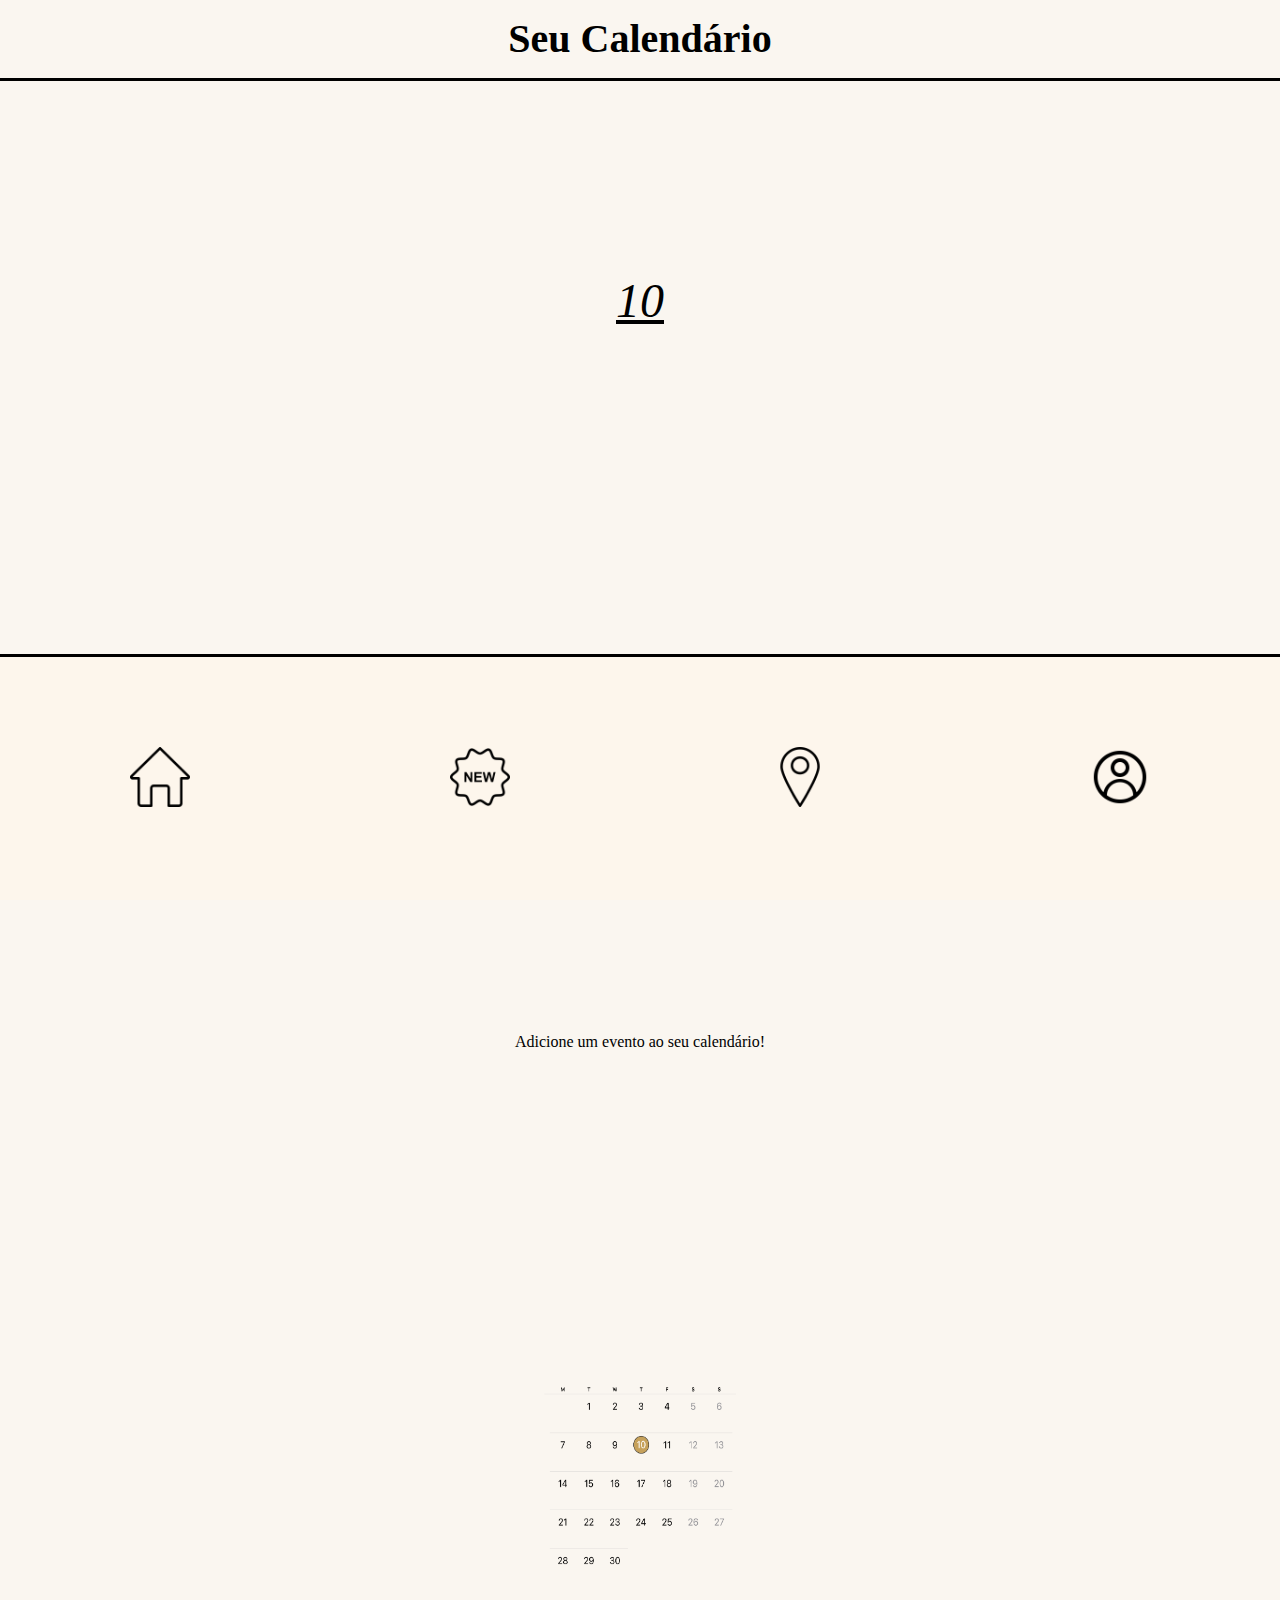
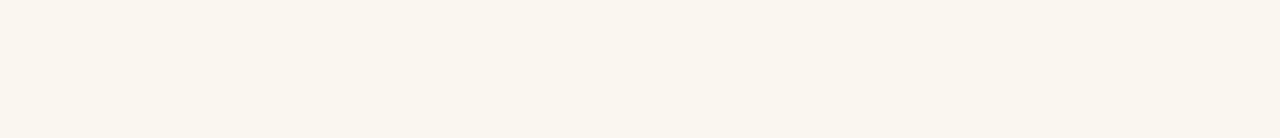
<file: index.html>
<!DOCTYPE html>
<html lang="pt-BR">
<head>
    <meta charset="UTF-8">
    <meta name="viewport" content="width=device-width, initial-scale=1.0">
    <title>Seu Calendário</title>
    <link rel="stylesheet" href="css/reset.css">
    <link rel="stylesheet" href="css/index.css">
</head>
<body>
    <header>
        <h1 class="topo">
            Seu Calendário
        </h1>
    </header>
    <main class="meio">
        <div>
            <p class="data">10</p>
            <p class="data">Junho</p>
            <p class = "aviso"><em>Adicione um evento ao seu calendário!</em></p>
            <a href="eventos.html"><img class="calendario" src="img/calendario1.png" alt="Calendário da página inicial"></a>
        </div>
    </main>
    <footer>
        <nav class="baixo">
            <a class="botoes" href="index.html"><img src="img/casa.png" alt="Botão home"></a>
            <a class="botoes" href="novidades.html"><img src="img/novidade.png" alt="Botão novidades"></a>
            <a class="botoes" href="eventos.html"><img src="img/evento.png" alt="Botão de evento"></a>
            <a class="botoes" href="perfil.html"><img src="img/perfil.png" alt="Botão de perfil"></a>
        </nav>
    </footer>
</body>
</html>
</file>
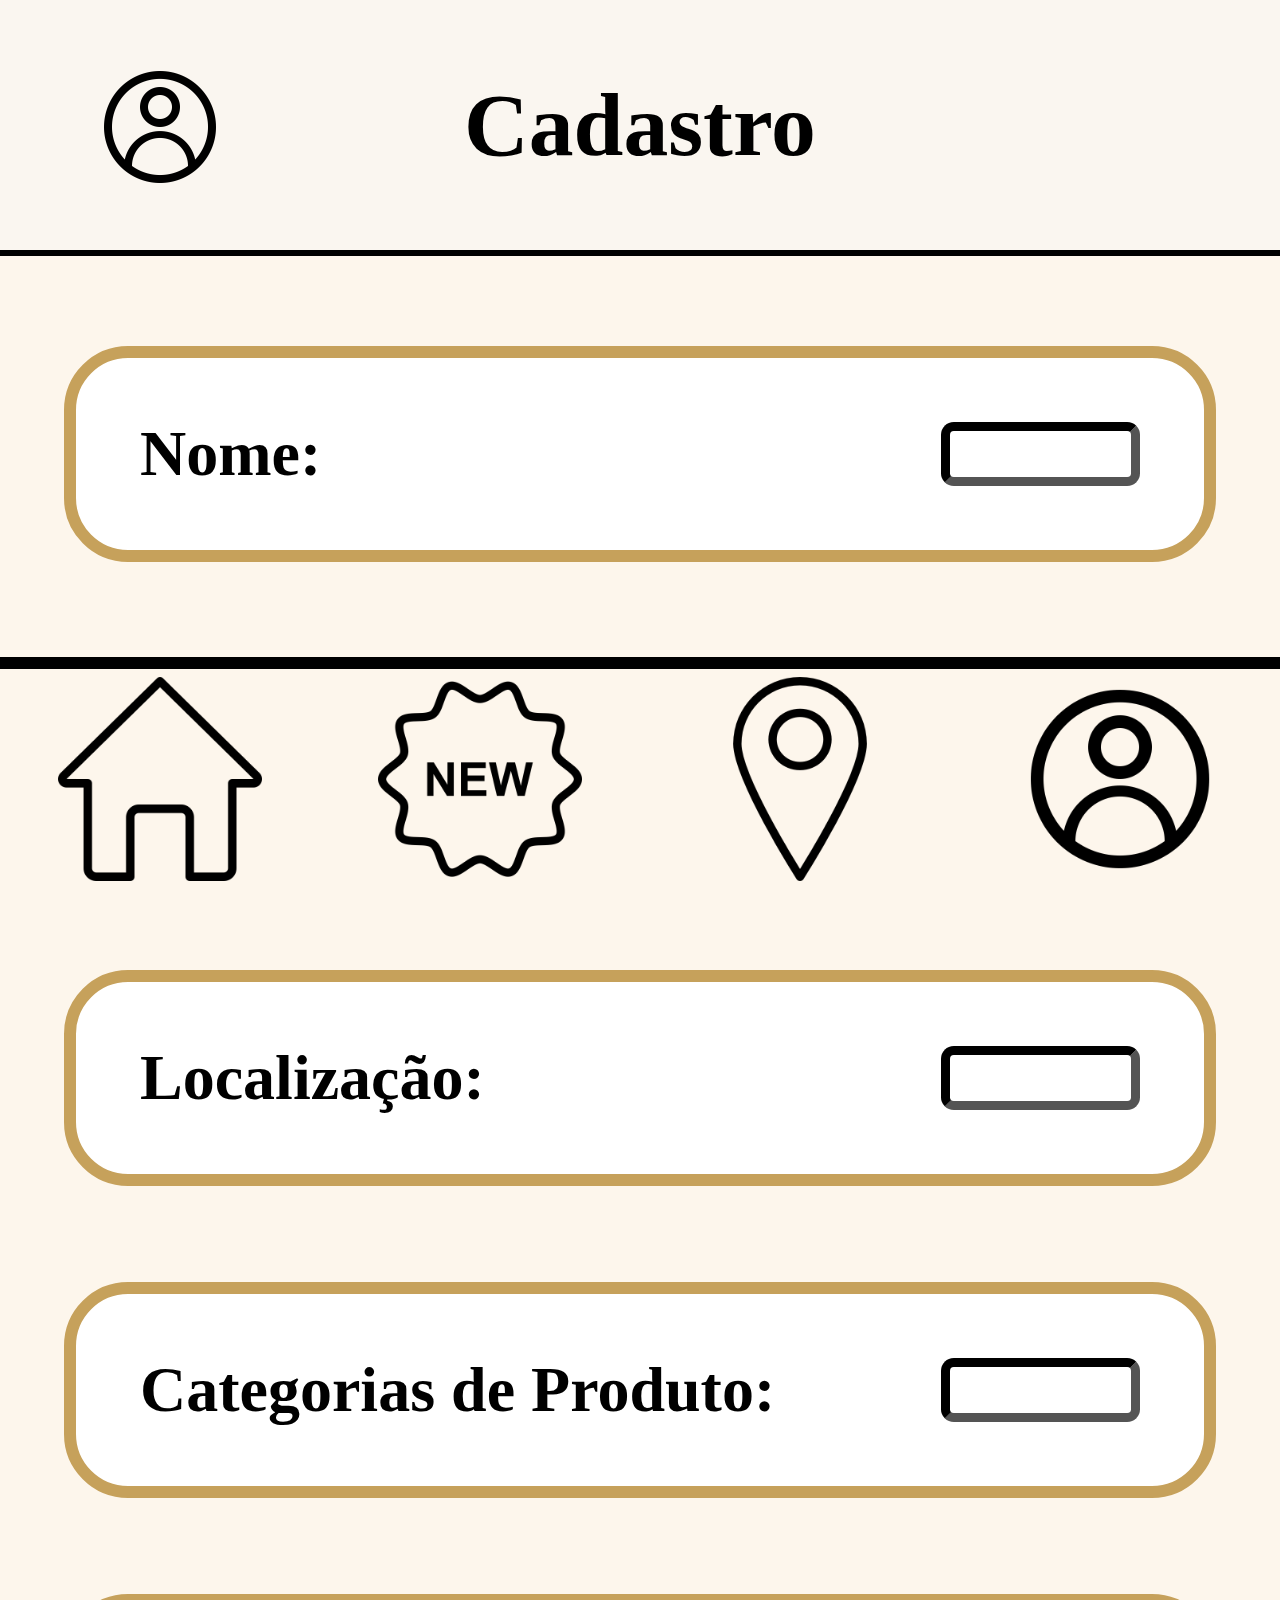
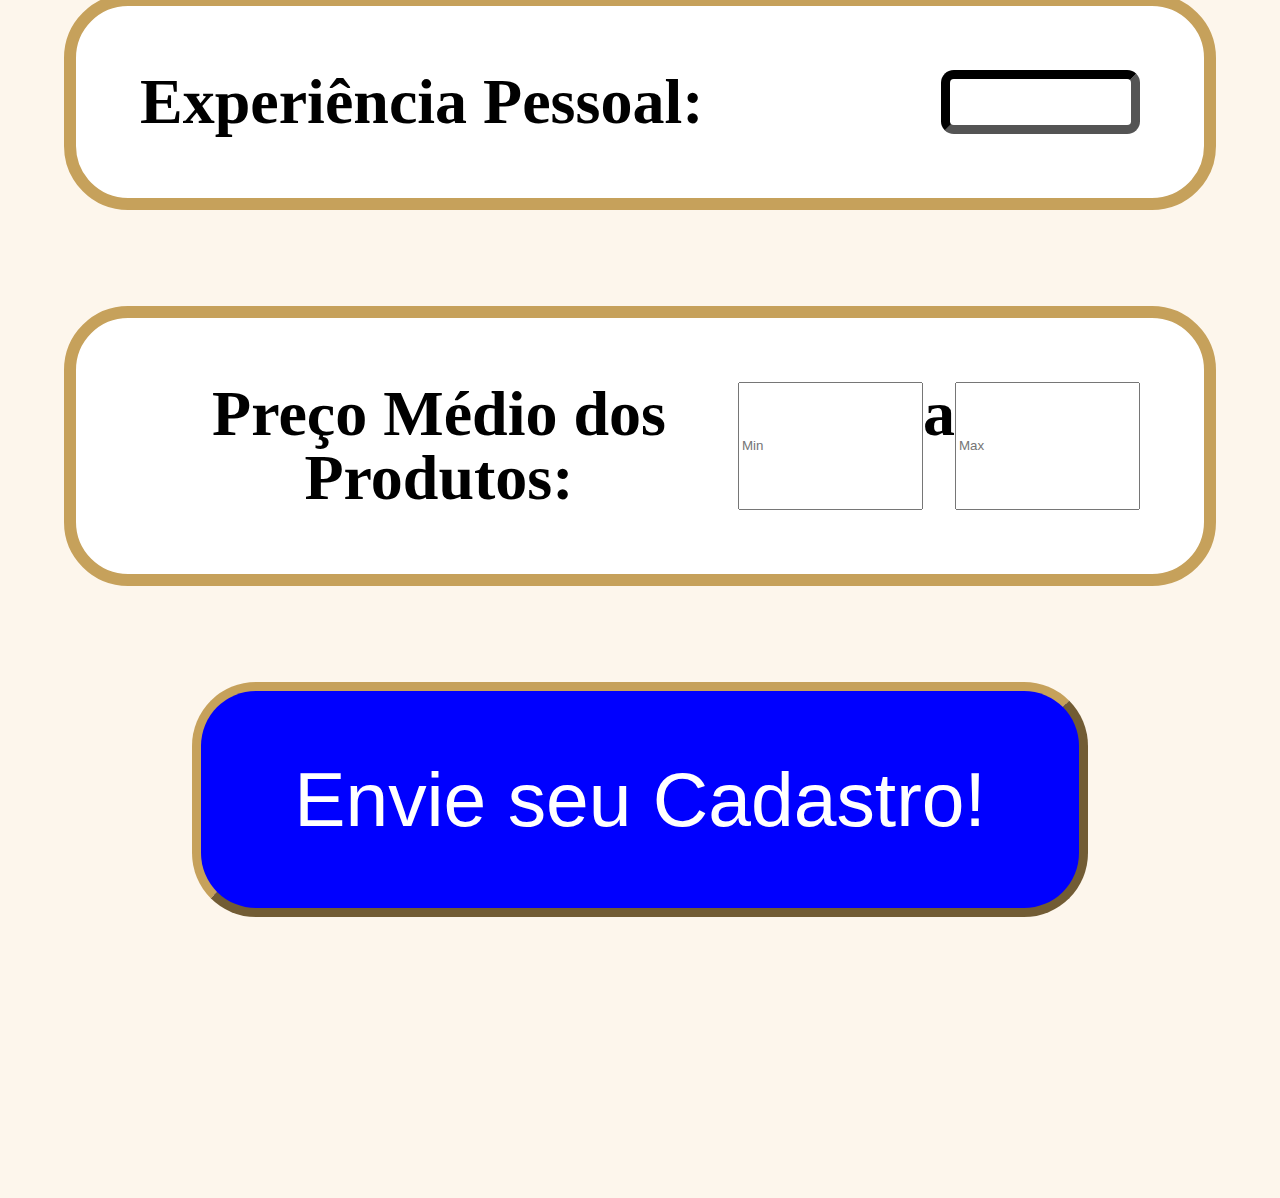
<file: cadastro.html>
<!DOCTYPE html>
<html lang="pt-BR">
<head>
    <meta charset="UTF-8">
    <meta name="viewport" content="width=device-width, initial-scale=1.0">
    <title>Cadastro</title>
    <link rel="stylesheet" href="css/reset.css">
    <link rel="stylesheet" href="css/cadastro.css">
    <script src="js/cadastro.js"></script>
</head>
<body>
    <header>
        <a href="perfil.html"><img src="img/perfil.png" alt="Botão de perfil" class="icone-voltar"></a>
        <h1>Cadastro</h1>
        
    </header>
    <main class="filtros">
        <section class="filtro-bloco">
            <h3>Nome:</h3>
            <input type="text" class="input">
        </section>

        <section class="filtro-bloco">
            <h3>Nome da Marca:</h3>
            <input type="text" class="input">
        </section>

        <section class="filtro-bloco">
            <h3>Localização:</h3>
            <input type="text" class="input">
        </section>

        <section class="filtro-bloco">
            <h3>Categorias de Produto:</h3>
            <input type="text" class="input">
        </section>

        <section class="filtro-bloco">
            <h3>Experiência Pessoal:</h3>
            <input type="text" class="input">
        </section>

        <section class="filtro-bloco">
            <h3>Preço Médio dos Produtos:</h3>
            <input type="text" class="input_faixa" placeholder = "Min">
            <p>a</p>
            <input type="text" class="input_faixa" placeholder = "Max">
        </section>

        <section>
              <h2 class="visually-hidden">""</h2>
            <button type="button" class="envio">Envie seu Cadastro!</button>
        </section>

    </main>
    <footer>
        <nav class="baixo">
            <a href="index.html"><img src="img/casa.png" alt="Botão home"></a>
            <a href="novidades.html"><img src="img/novidade.png" alt="Botão novidades"></a>
            <a href="eventos.html"><img src="img/evento.png" alt="Botão de evento"></a>
            <a href="perfil.html"><img src="img/perfil.png" alt="Botão de perfil"></a>
        </nav>
    </footer>
</body>
</html>
</file>
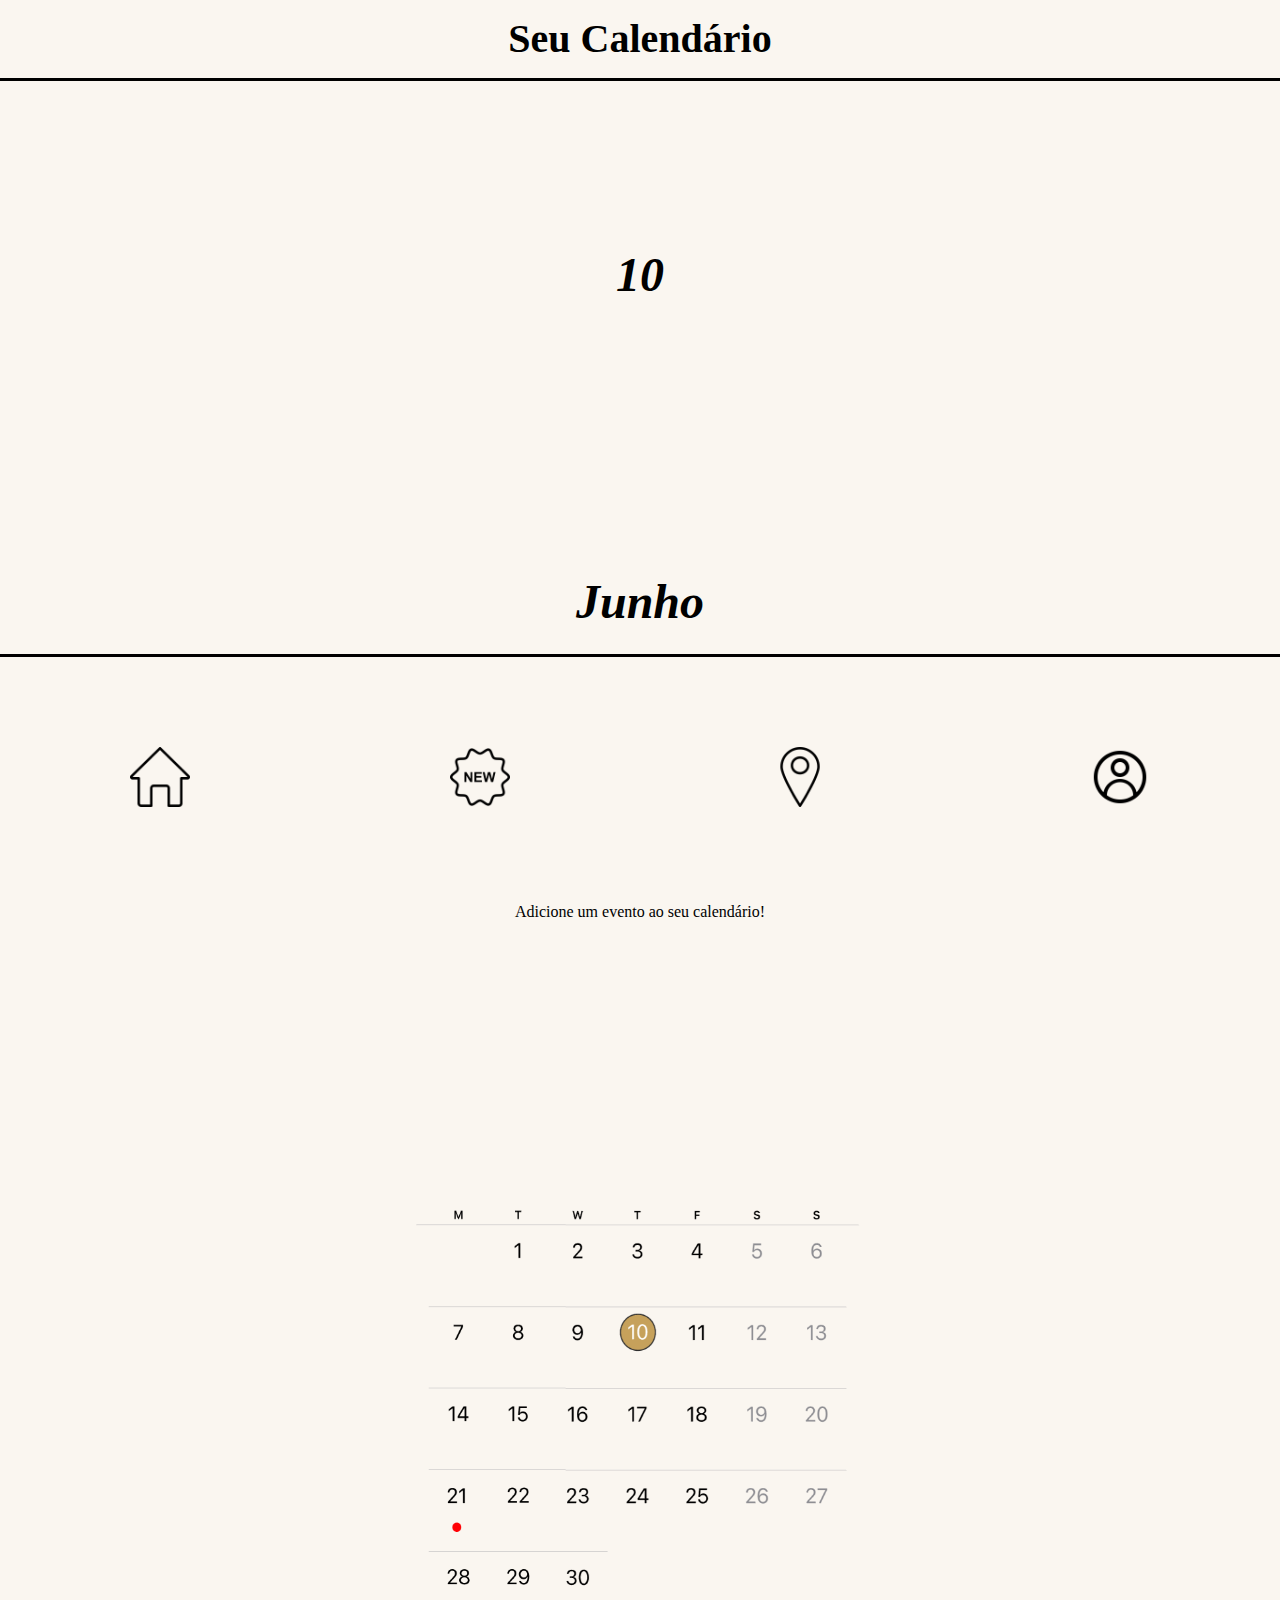
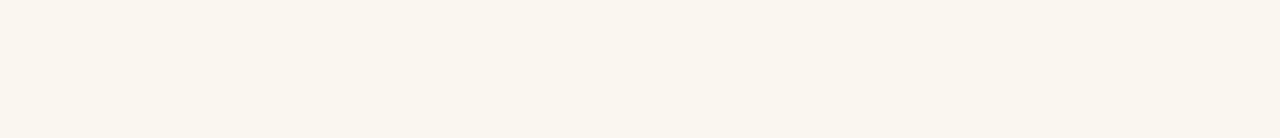
<file: calendario2.html>
<!DOCTYPE html>
<html lang="pt-BR">
<head>
    <meta charset="UTF-8">
    <meta name="viewport" content="width=device-width, initial-scale=1.0">
    <title>Calendário</title>
    <link rel="stylesheet" href="css/reset.css">
    <link rel="stylesheet" href="css/calendario2.css">
</head>
<body>
    <header>
        <h1 class="topo">
            Seu Calendário
        </h1>
    </header>
    <main class="meio">
        <div>
            <p class="data">10</p>
            <p class="data">Junho</p>
            <p><em>Adicione um evento ao seu calendário!</em></p>
            <a href="eventos.html"><img class="calendario" src="img/calendario2.png" alt="Calendário da página inicial"></a>
        </div>
    </main>
    <footer>
        <nav class="baixo">
            <a class="botoes" href="index.html"><img src="img/casa.png" alt="Botão home"></a>
            <a class="botoes" href="novidades.html"><img src="img/novidade.png" alt="Botão novidades"></a>
            <a class="botoes" href="eventos.html"><img src="img/evento.png" alt="Botão de evento"></a>
            <a class="botoes" href="perfil.html"><img src="img/perfil.png" alt="Botão de perfil"></a>
        </nav>
    </footer>
</body>
</html>
</file>
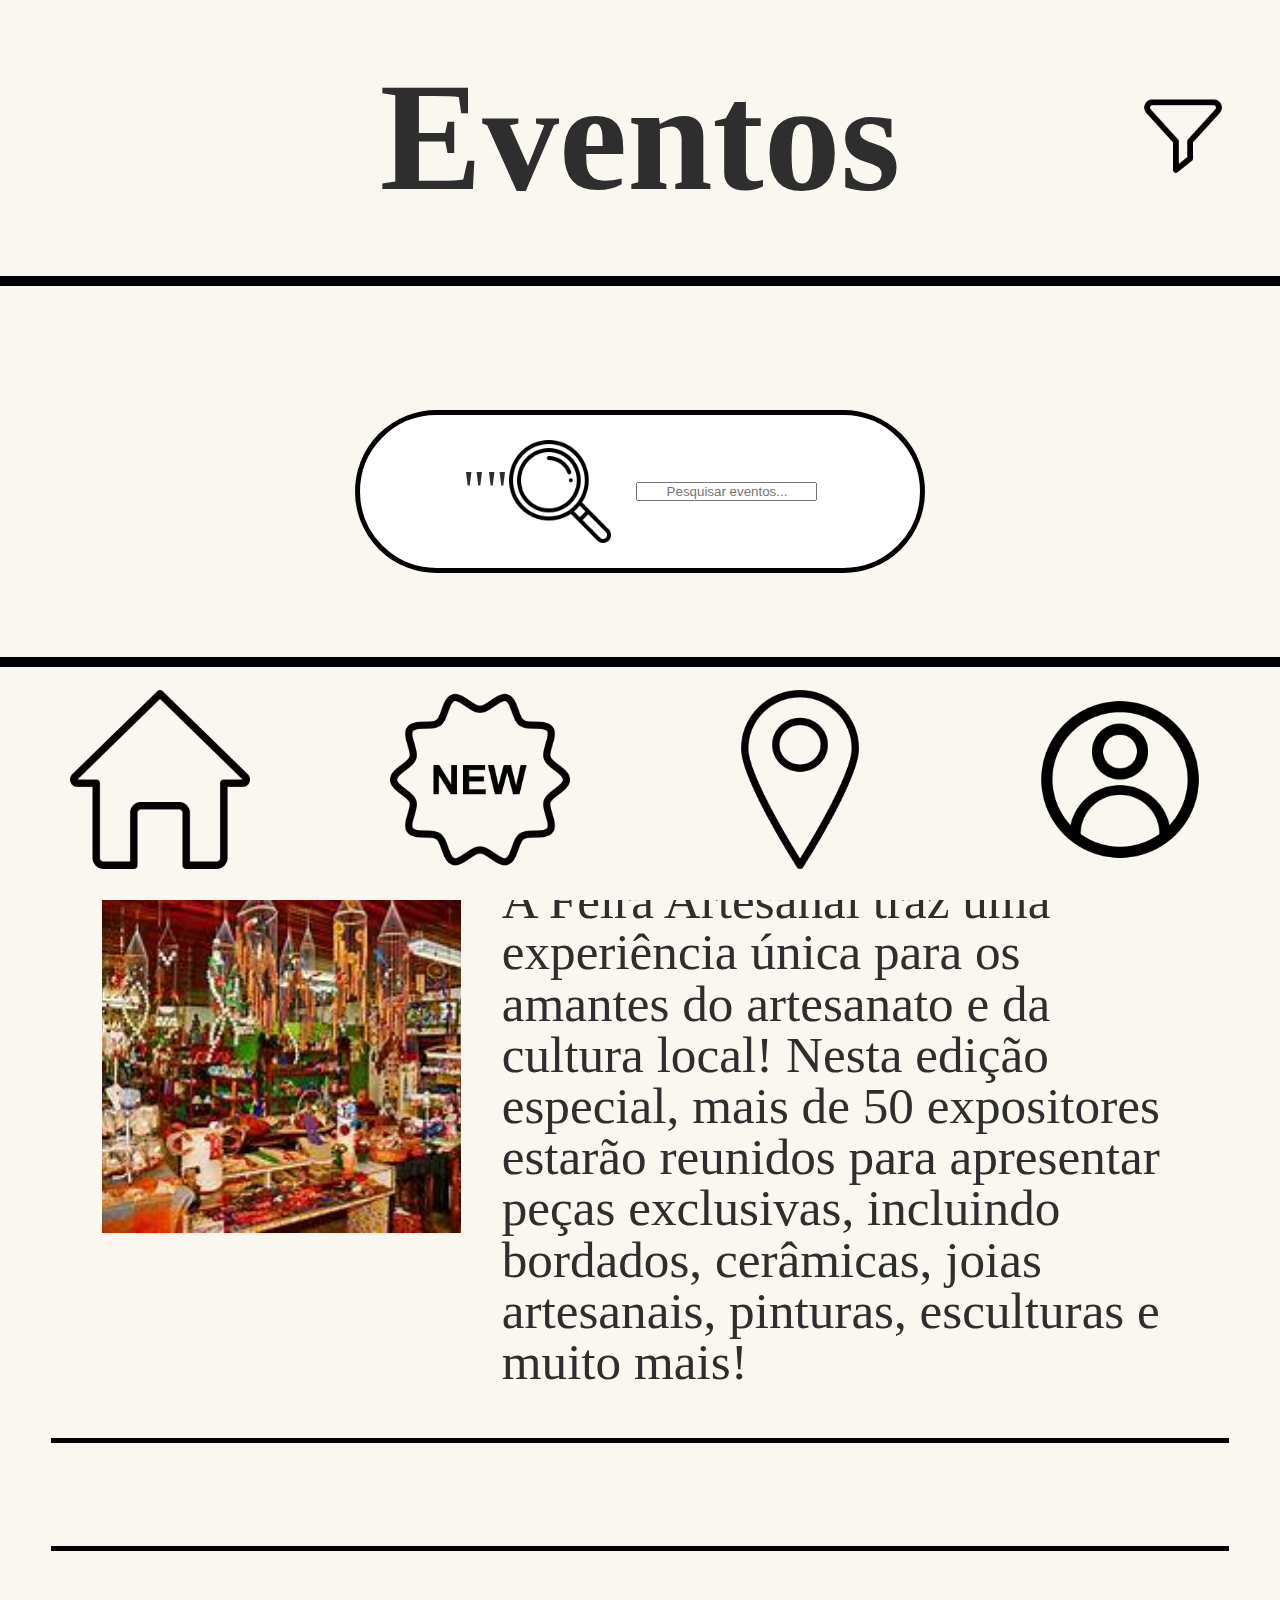
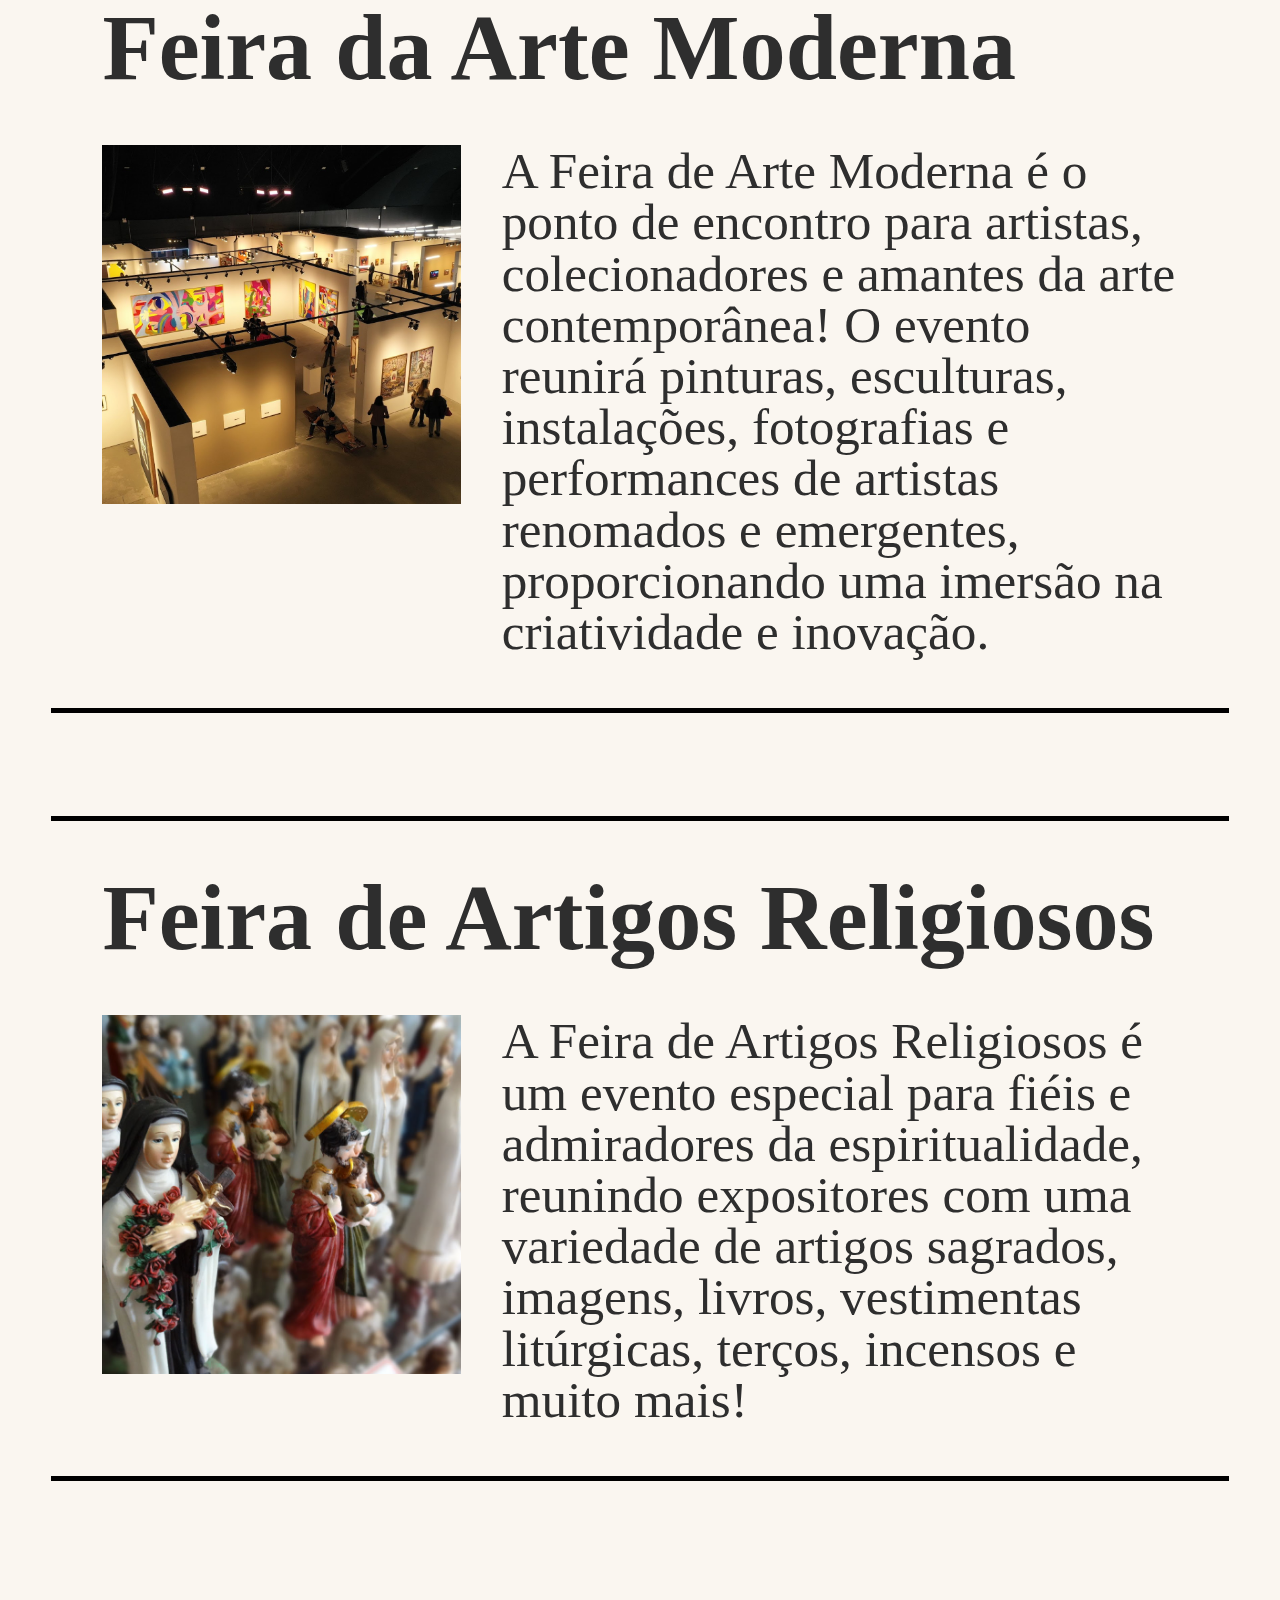
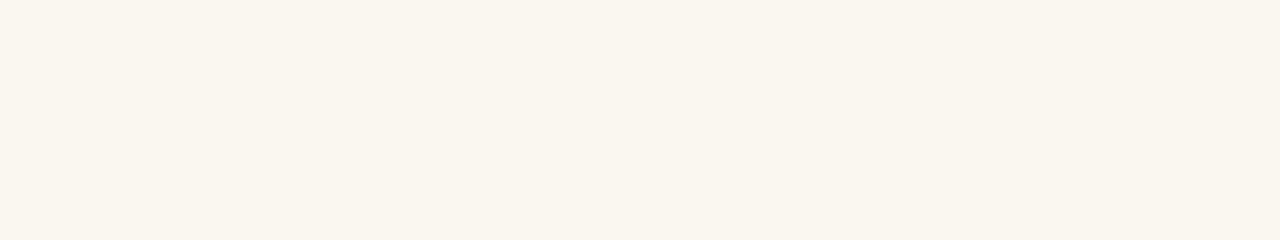
<file: eventos.html>
<!DOCTYPE html> 
<html lang="pt-BR">
<head>
    <meta charset="UTF-8">
    <meta name="viewport" content="width=device-width, initial-scale=1.0">
    <title>Eventos</title>
    <link rel="stylesheet" href="css/reset.css">
    <link rel="stylesheet" href="css/eventos.css">
    <script src="js/filtro-eventos.js"></script>
</head>
<body>
    <header>
        <nav>
            <h1>Eventos</h1>
            <a href="filtro_eventos.html">
            <img src="img/filter.png" alt="Filtro">
            </a>
        </nav>
    </header>

    <main>
        <section class="pesquisa">
            <h2 class="visually-hidden">""</h2>
            <img src="img/Lupa.png" alt="Pesquisar">
            <input type="text" id="busca-evento" placeholder="Pesquisar eventos...">
        </section>

        <section class="evento-card">
            <a href="feira_artesanal.html">
                <h1 class="titulo-evento">Feira Artesanal</h1>
                <nav class="evento-conteudo">
                    <img src="img/thumb1.jpg" alt="Feira Artesanal" class="evento-thumb">
                    <p>
                        A <em>Feira Artesanal</em> traz uma experiência única para os amantes do artesanato e da cultura local! 
                        Nesta edição especial, mais de 50 expositores estarão reunidos para apresentar peças exclusivas, 
                        incluindo bordados, cerâmicas, joias artesanais, pinturas, esculturas e muito mais!
                    </p>
                </nav>
            </a>   
        </section>

        <section class="evento-card">
            <a href="feira_da_arte_moderna.html">
                <h1 class="titulo-evento">Feira da Arte Moderna</h1>
                <nav class="evento-conteudo">
                    <img src="img/thumb2.jpg" alt="Feira da Arte Moderna" class="evento-thumb">
                    <p>
                        A <em>Feira de Arte Moderna</em> é o ponto de encontro para artistas, colecionadores e amantes da arte contemporânea! 
                        O evento reunirá pinturas, esculturas, instalações, fotografias e performances de artistas renomados e emergentes, 
                        proporcionando uma imersão na criatividade e inovação.
                    </p>
                </nav>
            </a>   
        </section>

        <section class="evento-card">
            <a href="feira_de_artigos_religiosos.html">
                <h1 class="titulo-evento">Feira de Artigos Religiosos</h1>
                <nav class="evento-conteudo">
                    <img src="img/thumb3.jpg" alt="Feira de Artigos Religiosos" class="evento-thumb">
                    <p>
                        A <em>Feira de Artigos Religiosos</em> é um evento especial para fiéis e admiradores da espiritualidade, 
                        reunindo expositores com uma variedade de artigos sagrados, imagens, livros, vestimentas litúrgicas, terços, 
                        incensos e muito mais!
                    </p>
                </nav>
            </a>   
        </section>
    </main>

    <footer>
        <nav class="baixo">
            <a href="index.html"><img src="img/casa.png" alt="tela inicial"></a>
            <a href="novidades.html"><img src="img/novidade.png" alt="novidades"></a>
            <a href="eventos.html"><img src="img/evento.png" alt="eventos"></a>
            <a href="perfil.html"><img src="img/perfil.png" alt="perfil"></a>
        </nav>

    </footer>
</body>
</html>
</file>
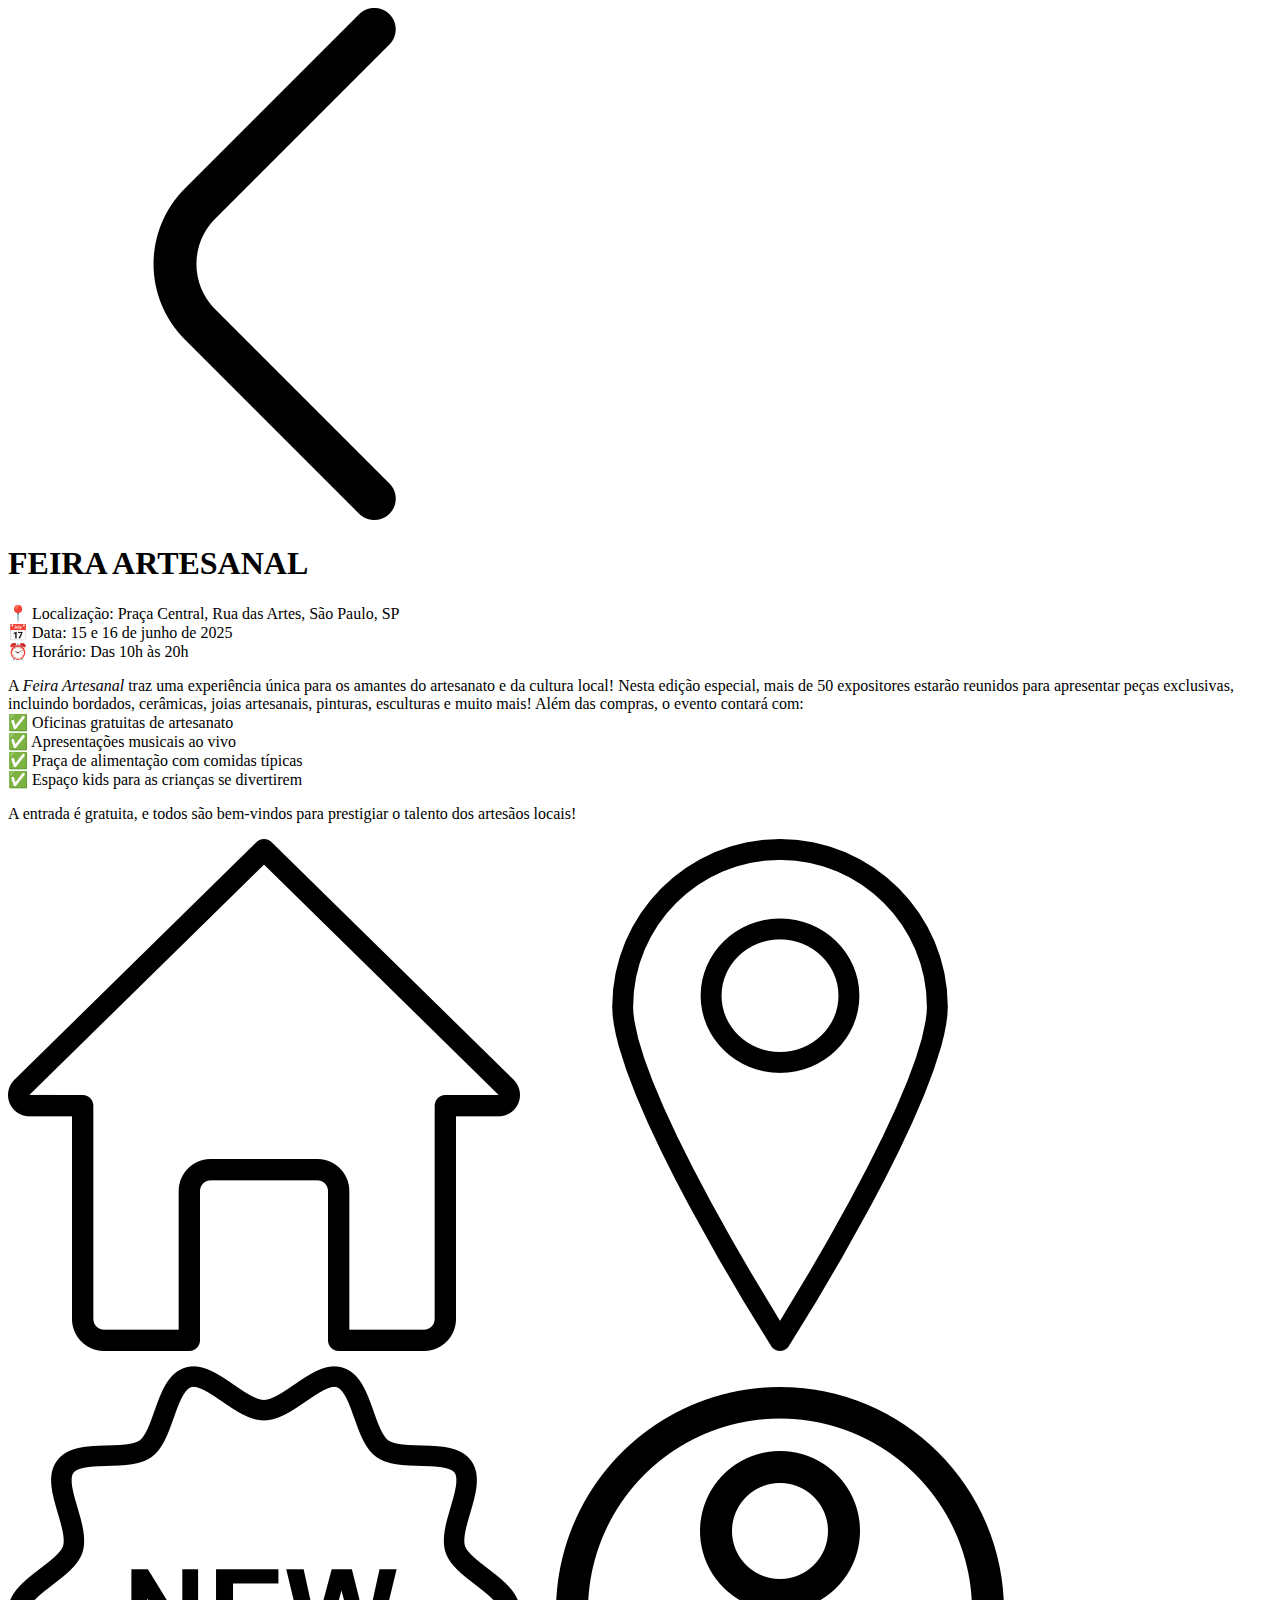
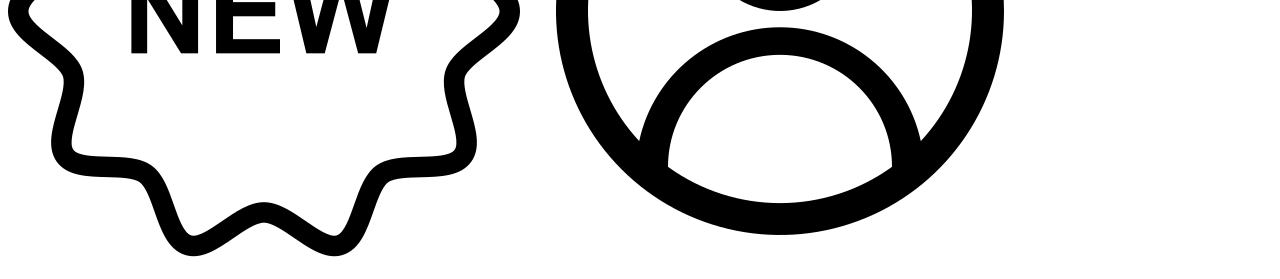
<file: feira_artesanal.html>
<!DOCTYPE html> 
<html lang="en">
<head>
    <meta charset="UTF-8">
    <meta name="viewport" content="width=device-width, initial-scale=1.0">
    <title>Document</title>
</head>
<body>
    <header>
        <nav>
            <a href="eventos.html"><img src="img/angulo-esquerdo.png" alt="Seta para volatr de página"></a>
            <h1>FEIRA ARTESANAL</h1>
        </nav>
    </header>
    <main>
        <p>
            📍 Localização: Praça Central, Rua das Artes, São Paulo, SP <br/>
            📅 Data: 15 e 16 de junho de 2025 <br/>
            ⏰ Horário: Das 10h às 20h <br/>
        </p>

        <p>
            A <em> Feira Artesanal </em> traz uma experiência única para os amantes do artesanato e da cultura local! Nesta edição especial, mais de 50 expositores estarão reunidos para apresentar peças exclusivas, incluindo bordados, cerâmicas, joias artesanais, pinturas, esculturas e muito mais!

            Além das compras, o evento contará com:<br />
            ✅ Oficinas gratuitas de artesanato <br />
            ✅ Apresentações musicais ao vivo <br />
            ✅ Praça de alimentação com comidas típicas <br />
            ✅ Espaço kids para as crianças se divertirem <br />
        </p>
        <p>
            A entrada é gratuita, e todos são bem-vindos para prestigiar o talento dos artesãos locais!
        </p>
    </main>
    <footer>
        <nav>
            <a href="index.html"><img src="img/casa.png" alt="Botão home"></a>
            <a href="eventos.html"><img src="img/evento.png" alt="Botão de evento"></a>
            <a href="novidades.html"><img src="img/novidade.png" alt="Botão novidades"></a>
            <a href="perfil.html"><img src="img/perfil.png" alt="Botão de perfil"></a>
        </nav>
    </footer>
</body>
</html>
</file>
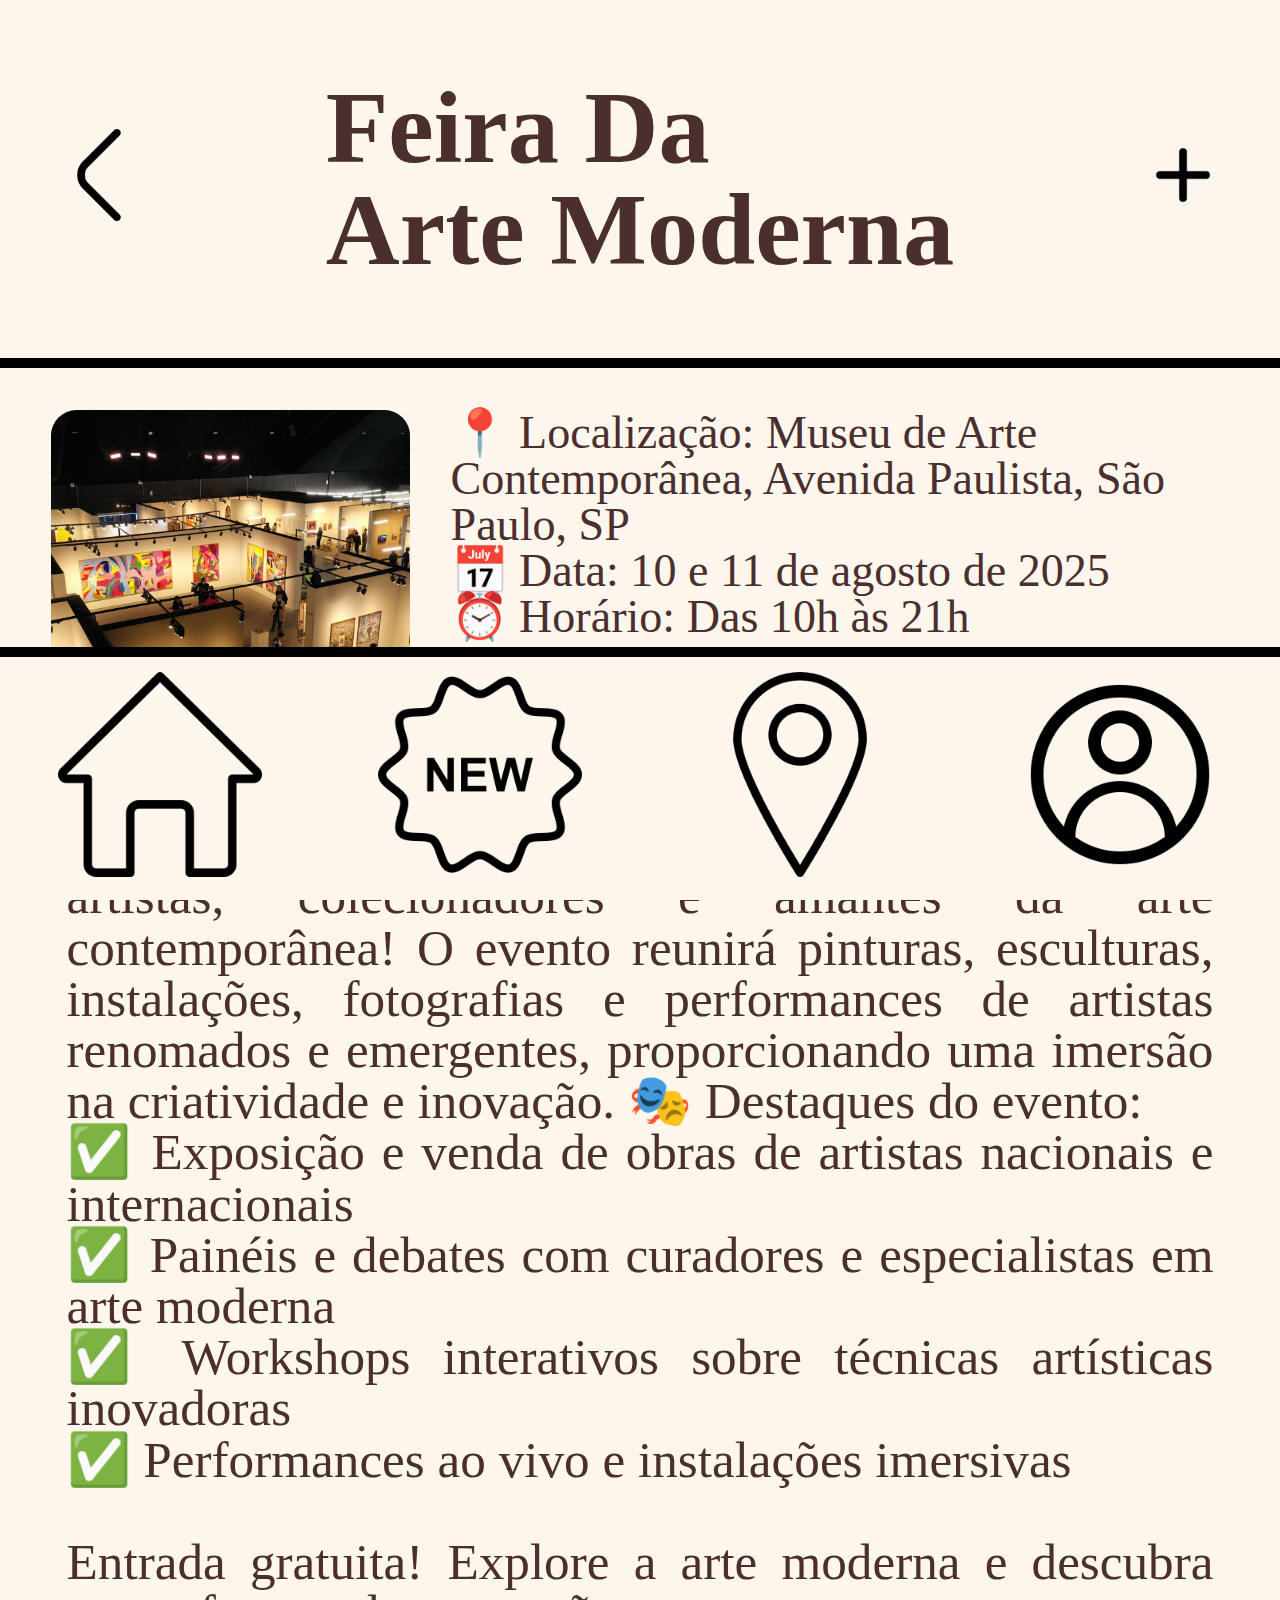
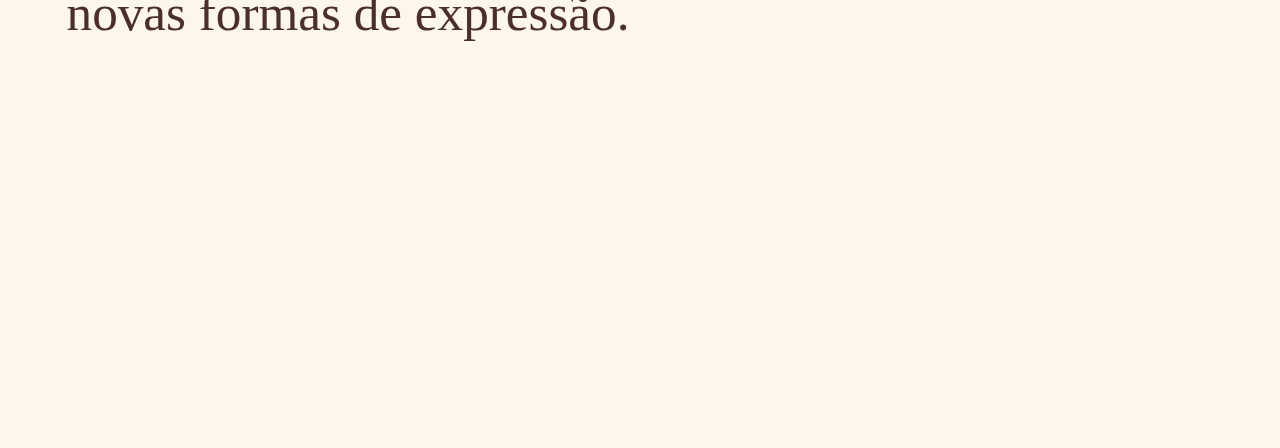
<file: feira_da_arte_moderna.html>
<!DOCTYPE html> 
<html lang="en">
<head>
    <meta charset="UTF-8">
    <meta name="viewport" content="width=device-width, initial-scale=1.0">
    <title>Feira da Arte Moderna</title>
    <link rel="stylesheet" href="css/reset.css">
    <link rel="stylesheet" href="css/feira_da_arte_moderna.css">
</head>
<body>
    <header>
        <nav>
            <a href="eventos.html" class="voltar"><img src="img/angulo-esquerdo.png" alt="Seta para voltar de página"></a>
            <h1>Feira Da<br>Arte Moderna</h1>
            <a class="adicionar"><img src="img/mais.png" alt="Adicionar"></a>
        </nav>
    </header>
    <main>
        <div class="evento-card">
            <div class="evento-conteudo">
                <img src="img/thumb2.jpg" alt="Feira da Arte Moderna" class="evento-thumb">
                <div class="info">
                    <p>📍 Localização: Museu de Arte Contemporânea, Avenida Paulista, São Paulo, SP</p>
                    <p>📅 Data: 10 e 11 de agosto de 2025</p>
                    <p>⏰ Horário: Das 10h às 21h</p>
                </div>
            </div>
                <p class="descricao">
                    A <em> Feira de Arte Moderna </em> é o ponto de encontro para artistas, colecionadores e amantes da arte contemporânea! O evento reunirá pinturas, esculturas, instalações, fotografias e performances de artistas renomados e emergentes, proporcionando uma imersão na criatividade e inovação.
                    
                    🎭 Destaques do evento:<br>
                    ✅ Exposição e venda de obras de artistas nacionais e internacionais<br>
                    ✅ Painéis e debates com curadores e especialistas em arte moderna<br>
                    ✅ Workshops interativos sobre técnicas artísticas inovadoras<br>
                    ✅ Performances ao vivo e instalações imersivas<br>   
                </p>
                <p class="descricao">
                    <em>Entrada gratuita!</em> Explore a arte moderna e descubra novas formas de expressão.
                </p>
        </div>
    </main>

    <footer>
        <nav class="baixo">
            <a href="index.html"><img src="img/casa.png" alt="tela inicial"></a>
            <a href="novidades.html"><img src="img/novidade.png" alt="novidades"></a>
            <a href="eventos.html"><img src="img/evento.png" alt="eventos"></a>
            <a href="perfil.html"><img src="img/perfil.png" alt="perfil"></a>
        </nav>
    </footer>
</body>
</html>
</file>
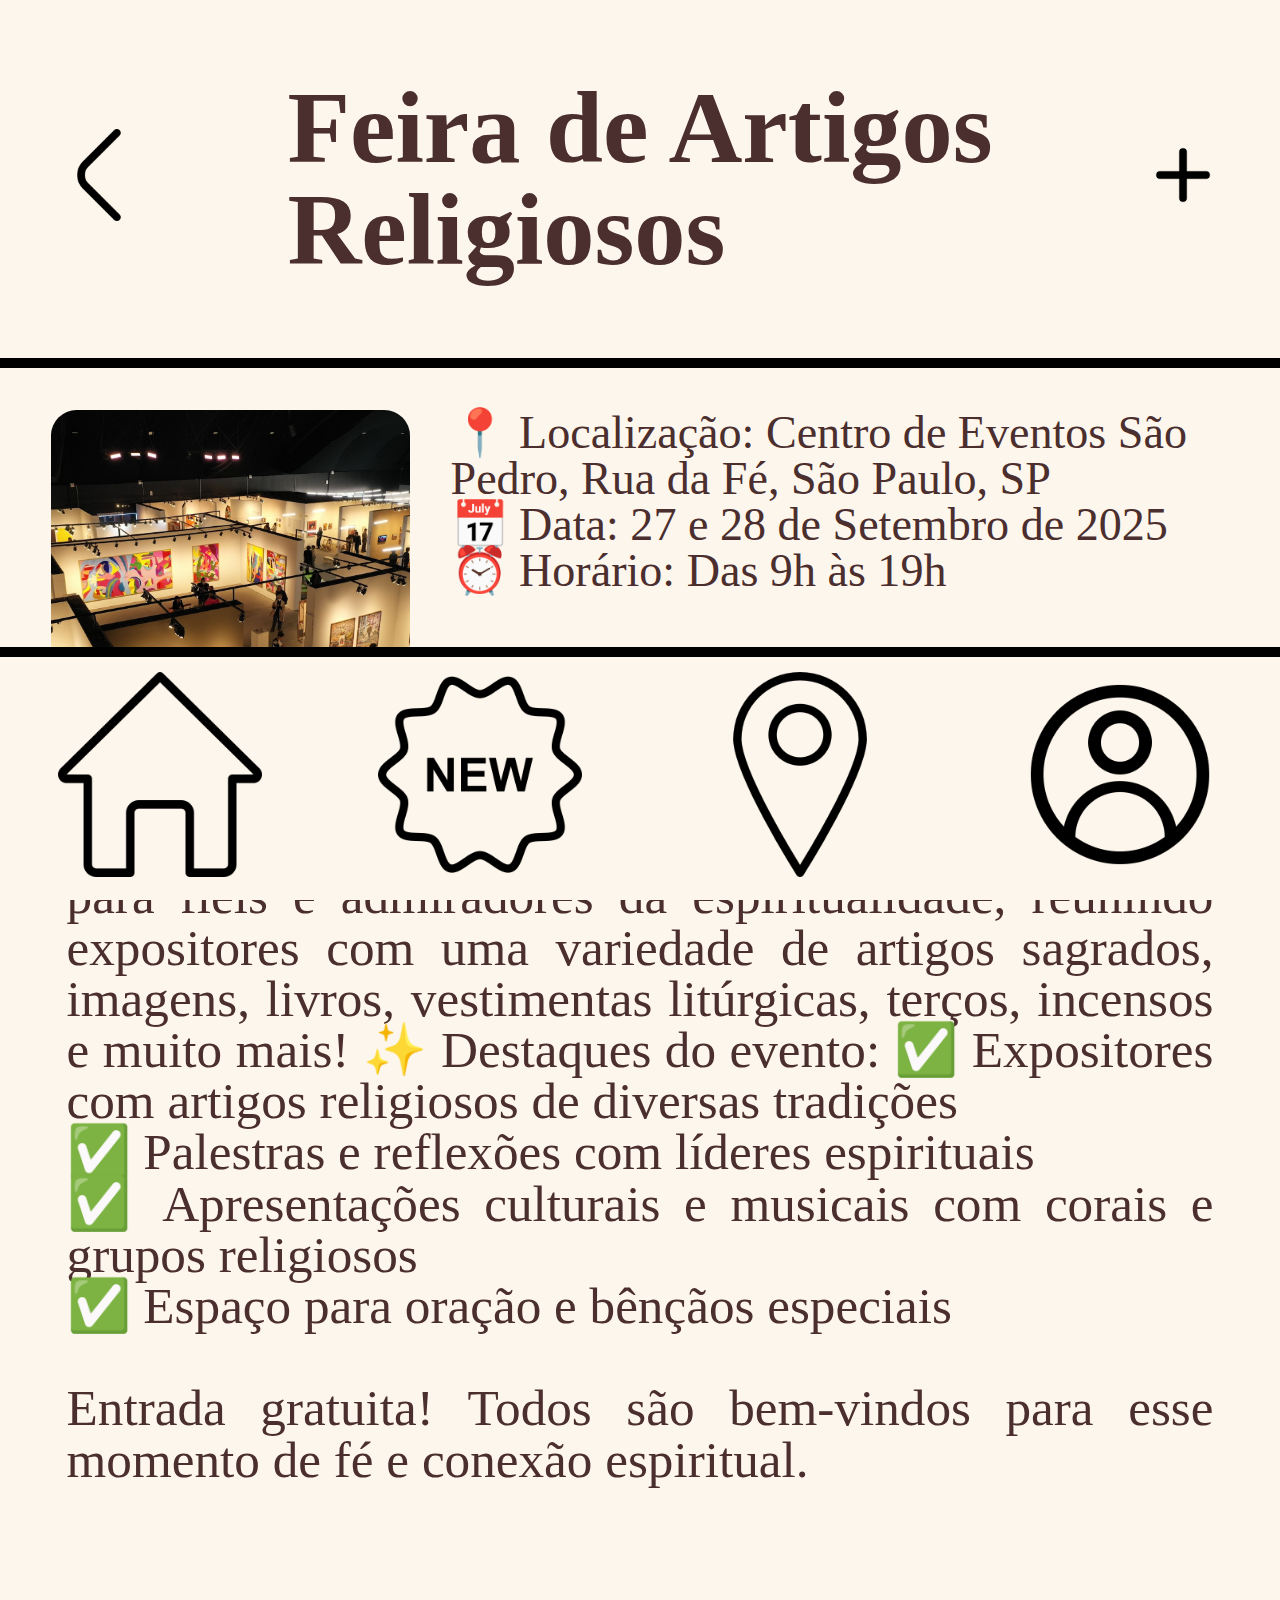
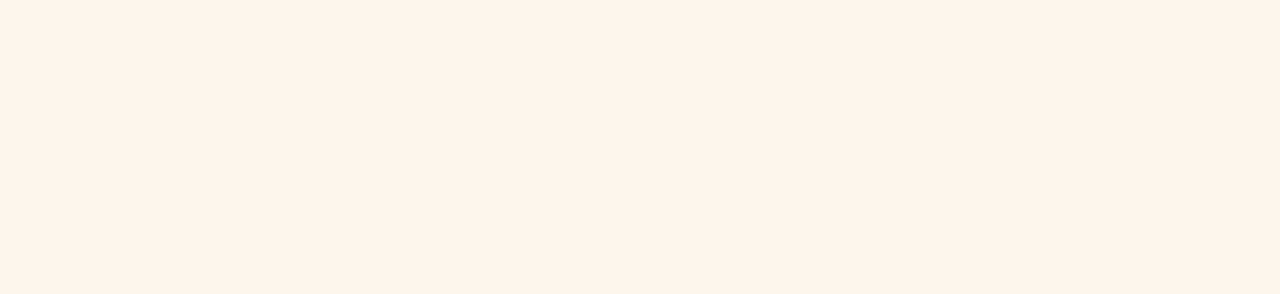
<file: feira_de_artigos_religiosos.html>
<!DOCTYPE html> 
<html lang="pt-BR">
<head>
    <meta charset="UTF-8">
    <meta name="viewport" content="width=device-width, initial-scale=1.0">
    <title>Feira de Artigos Religiosos</title>
    <link rel="stylesheet" href="css/reset.css">
    <link rel="stylesheet" href="css/feira_de_artigos_religiosos.css">
</head>
<body>
    <header>
        <nav>
            <a href="eventos.html" class="voltar"><img src="img/angulo-esquerdo.png" alt="Seta para voltar de página"></a>
            <h1>Feira de Artigos<br> Religiosos</h1>
            <a class="adicionar"><img src="img/mais.png" alt="Adicionar"></a>
        </nav>
    </header>
    <main>
        <div class="evento-card">
            <div class="evento-conteudo">
                <img src="img/thumb2.jpg" alt="Feira da Arte Moderna" class="evento-thumb">
                <div class="info">
                    <p>📍 Localização: Centro de Eventos São Pedro, Rua da Fé, São Paulo, SP</p>
                    <p>📅 Data: 27 e 28 de Setembro de 2025 </p>
                    <p>⏰ Horário: Das 9h às 19h</p>
                </div>
            </div>
                <p class="descricao">
                    A <em> Feira de Artigos Religiosos </em> é um evento especial para fiéis e admiradores da espiritualidade, reunindo expositores com uma variedade de artigos sagrados, imagens, livros, vestimentas litúrgicas, terços, incensos e muito mais!
    
                    ✨ Destaques do evento:
                    ✅ Expositores com artigos religiosos de diversas tradições<br>
                    ✅ Palestras e reflexões com líderes espirituais<br>
                    ✅ Apresentações culturais e musicais com corais e grupos religiosos<br>
                    ✅ Espaço para oração e bênçãos especiais<br>
                </p>
                <p class="descricao">
                    <em> Entrada gratuita!</em> Todos são bem-vindos para esse momento de fé e conexão espiritual.
                </p>
        </div>
    </main>

    <footer>
        <nav class="baixo">
            <a href="index.html"><img src="img/casa.png" alt="tela inicial"></a>
            <a href="novidades.html"><img src="img/novidade.png" alt="novidades"></a>
            <a href="eventos.html"><img src="img/evento.png" alt="eventos"></a>
            <a href="perfil.html"><img src="img/perfil.png" alt="perfil"></a>
        </nav>
    </footer>
</body>
</html>
</file>
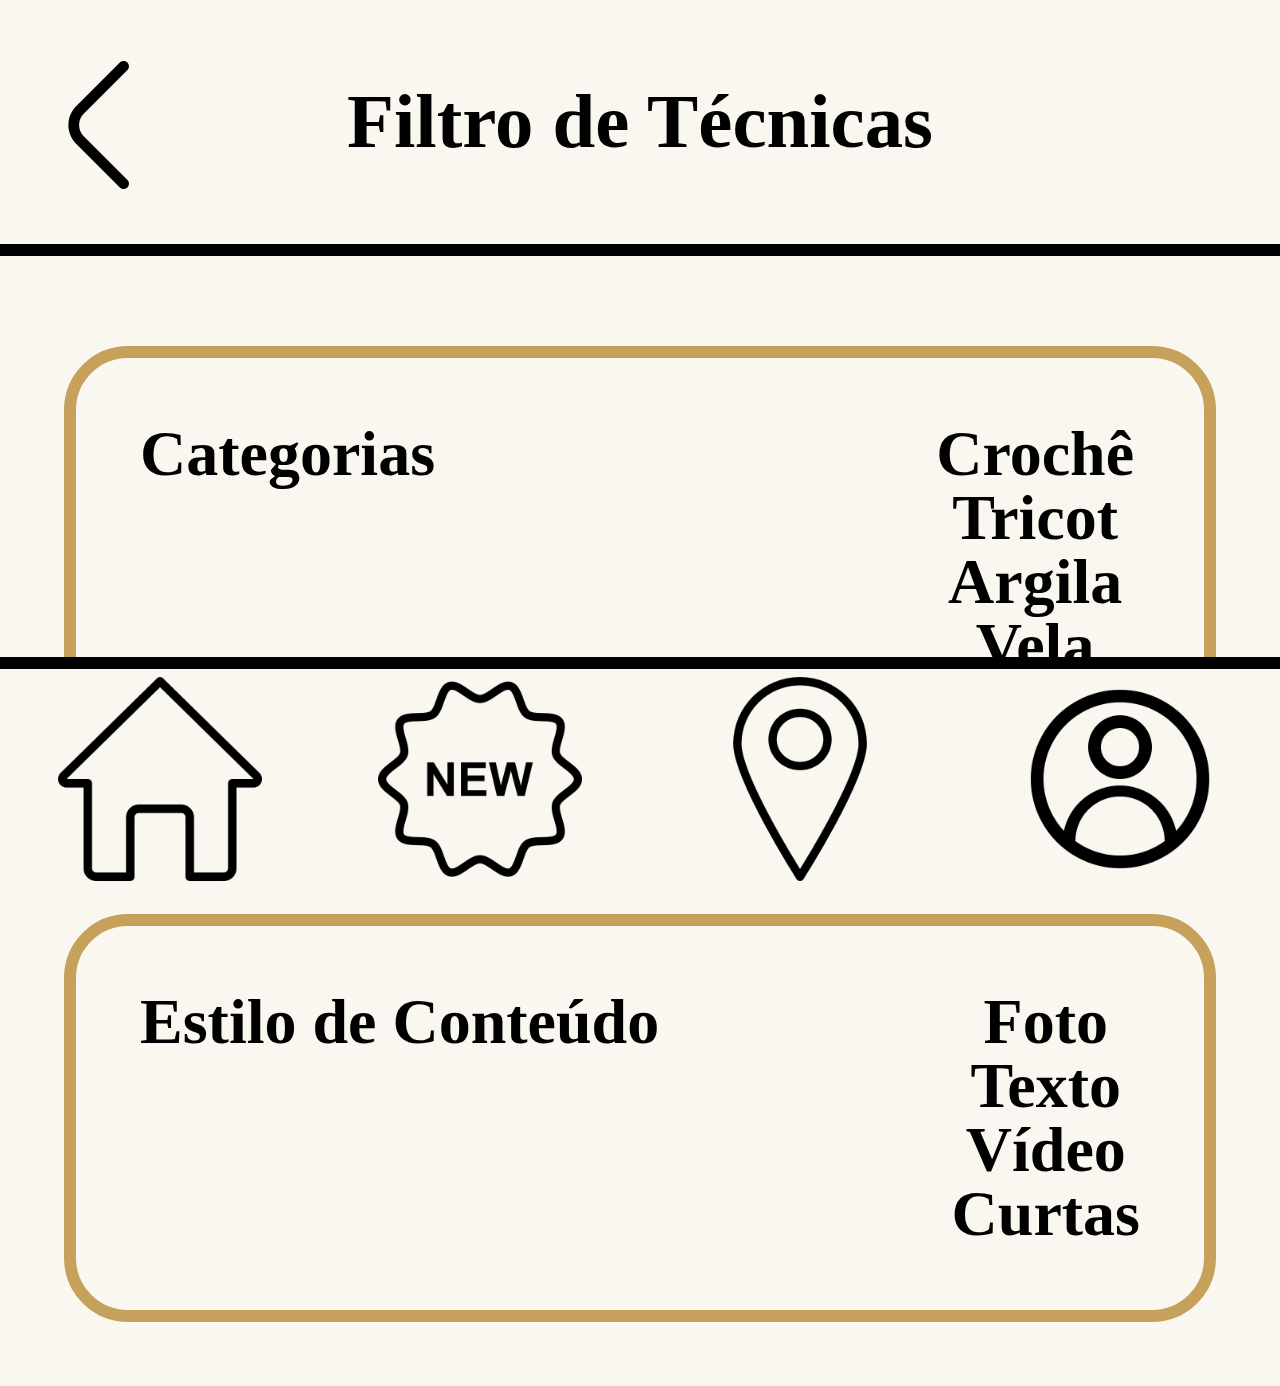
<file: filtro_técnicas.html>
<!DOCTYPE html>
<html lang="pt-BR">
<head>
    <meta charset="UTF-8">
    <meta name="viewport" content="width=device-width, initial-scale=1.0">
    <title>Filtro de Técnicas</title>
    <link rel="stylesheet" href="css/reset.css">
    <link rel="stylesheet" href="css/filtro_técnicas.css">
</head>
<body>
    <header>
        <a href="tecnicas_base.html"><img src="img/angulo-esquerdo.png" alt="voltar a página" class="icone-voltar"></a>
        <h1>Filtro de Técnicas</h1>
    </header>
    <main class="filtros">
        <section class="filtro-bloco"><h3>Categorias</h3>
            <ul>
                <li>Crochê</li>
                <li>Tricot</li>
                <li>Argila</li>
                <li>Vela</li>
                <li>Pintura</li>
            </ul></section>
        <section class="filtro-bloco"><h3>Estilo de Conteúdo</h3>
            <ul>
                <li>Foto</li>
                <li>Texto</li>
                <li>Vídeo</li>
                <li>Curtas</li>
         </ul></section>
    </main>
    <footer>
        <nav class="baixo">
            <a href="index.html"><img src="img/casa.png" alt="tela inicial"></a>
            <a href="novidades.html"><img src="img/novidade.png" alt="novidades"></a>
            <a href="eventos.html"><img src="img/evento.png" alt="eventos"></a>
            <a href="perfil.html"><img src="img/perfil.png" alt="perfil"></a>
        </nav>
    </footer>
</body>
</html>
</file>
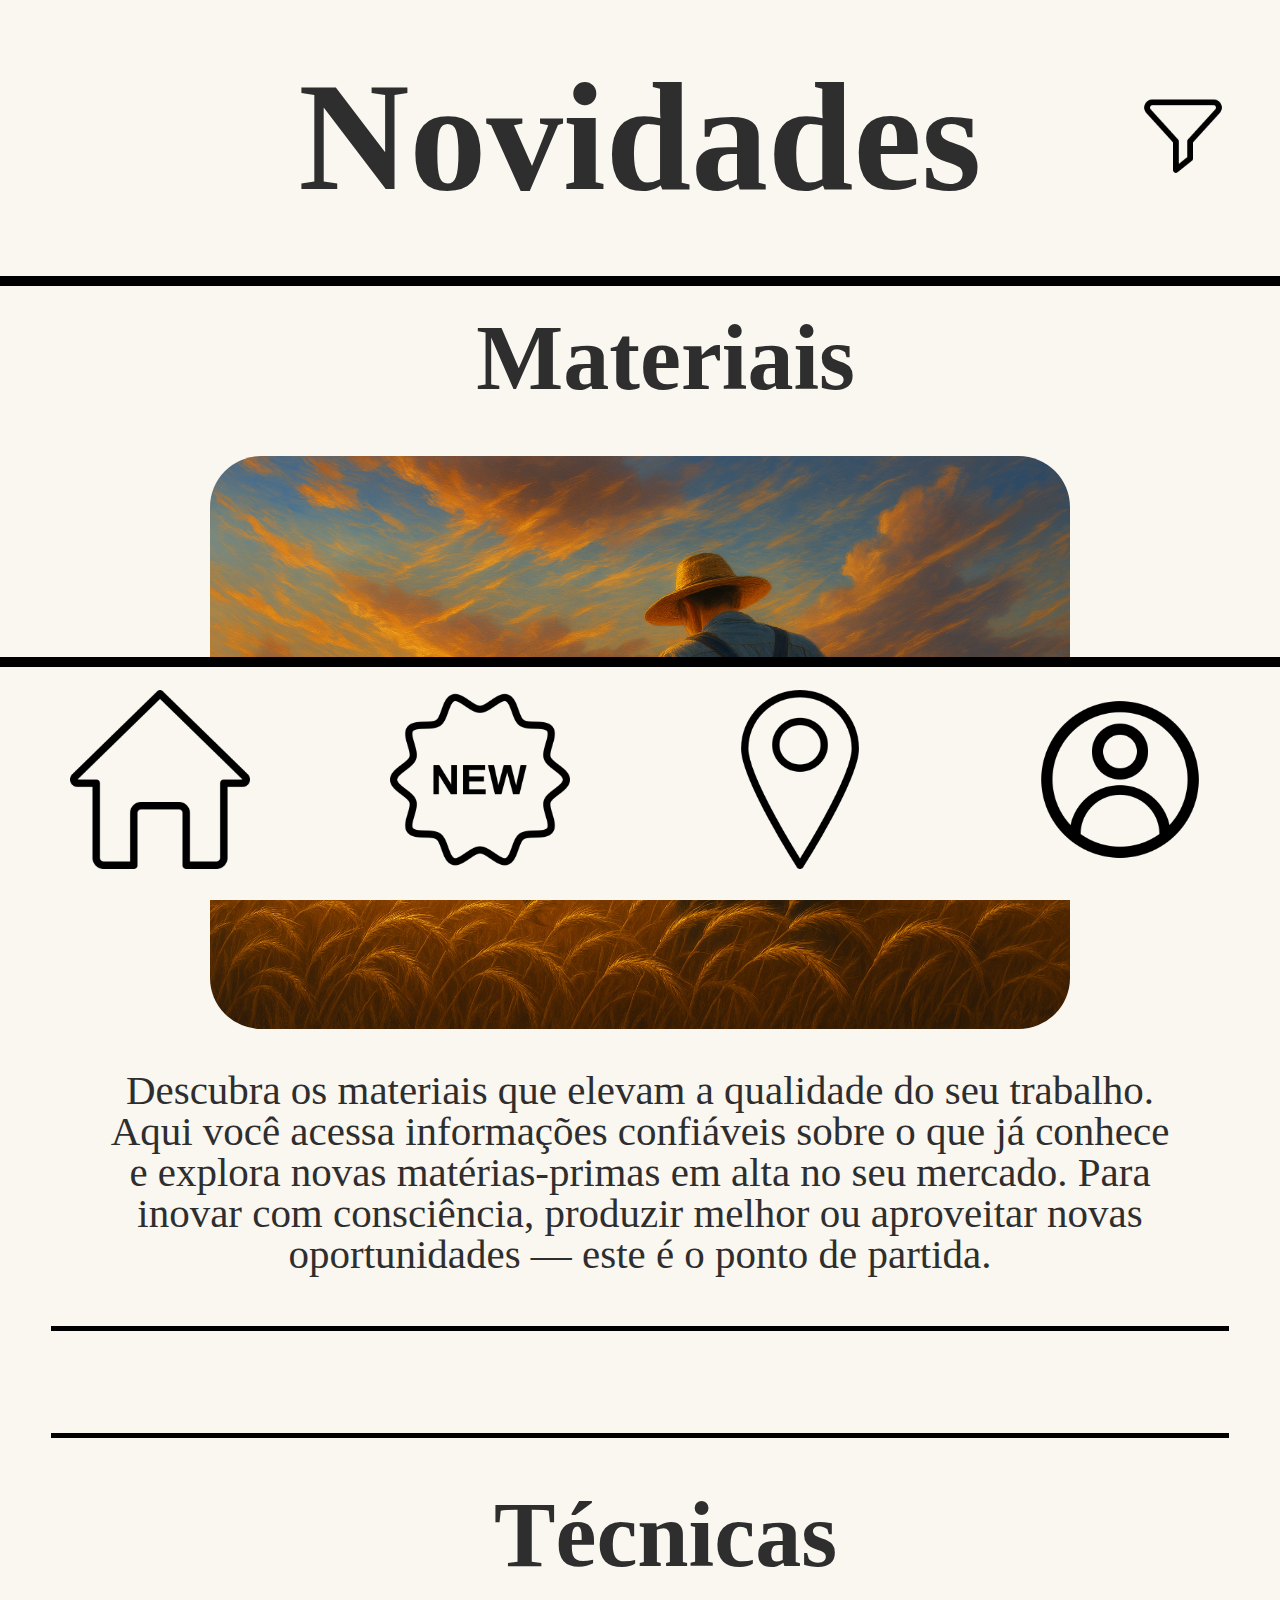
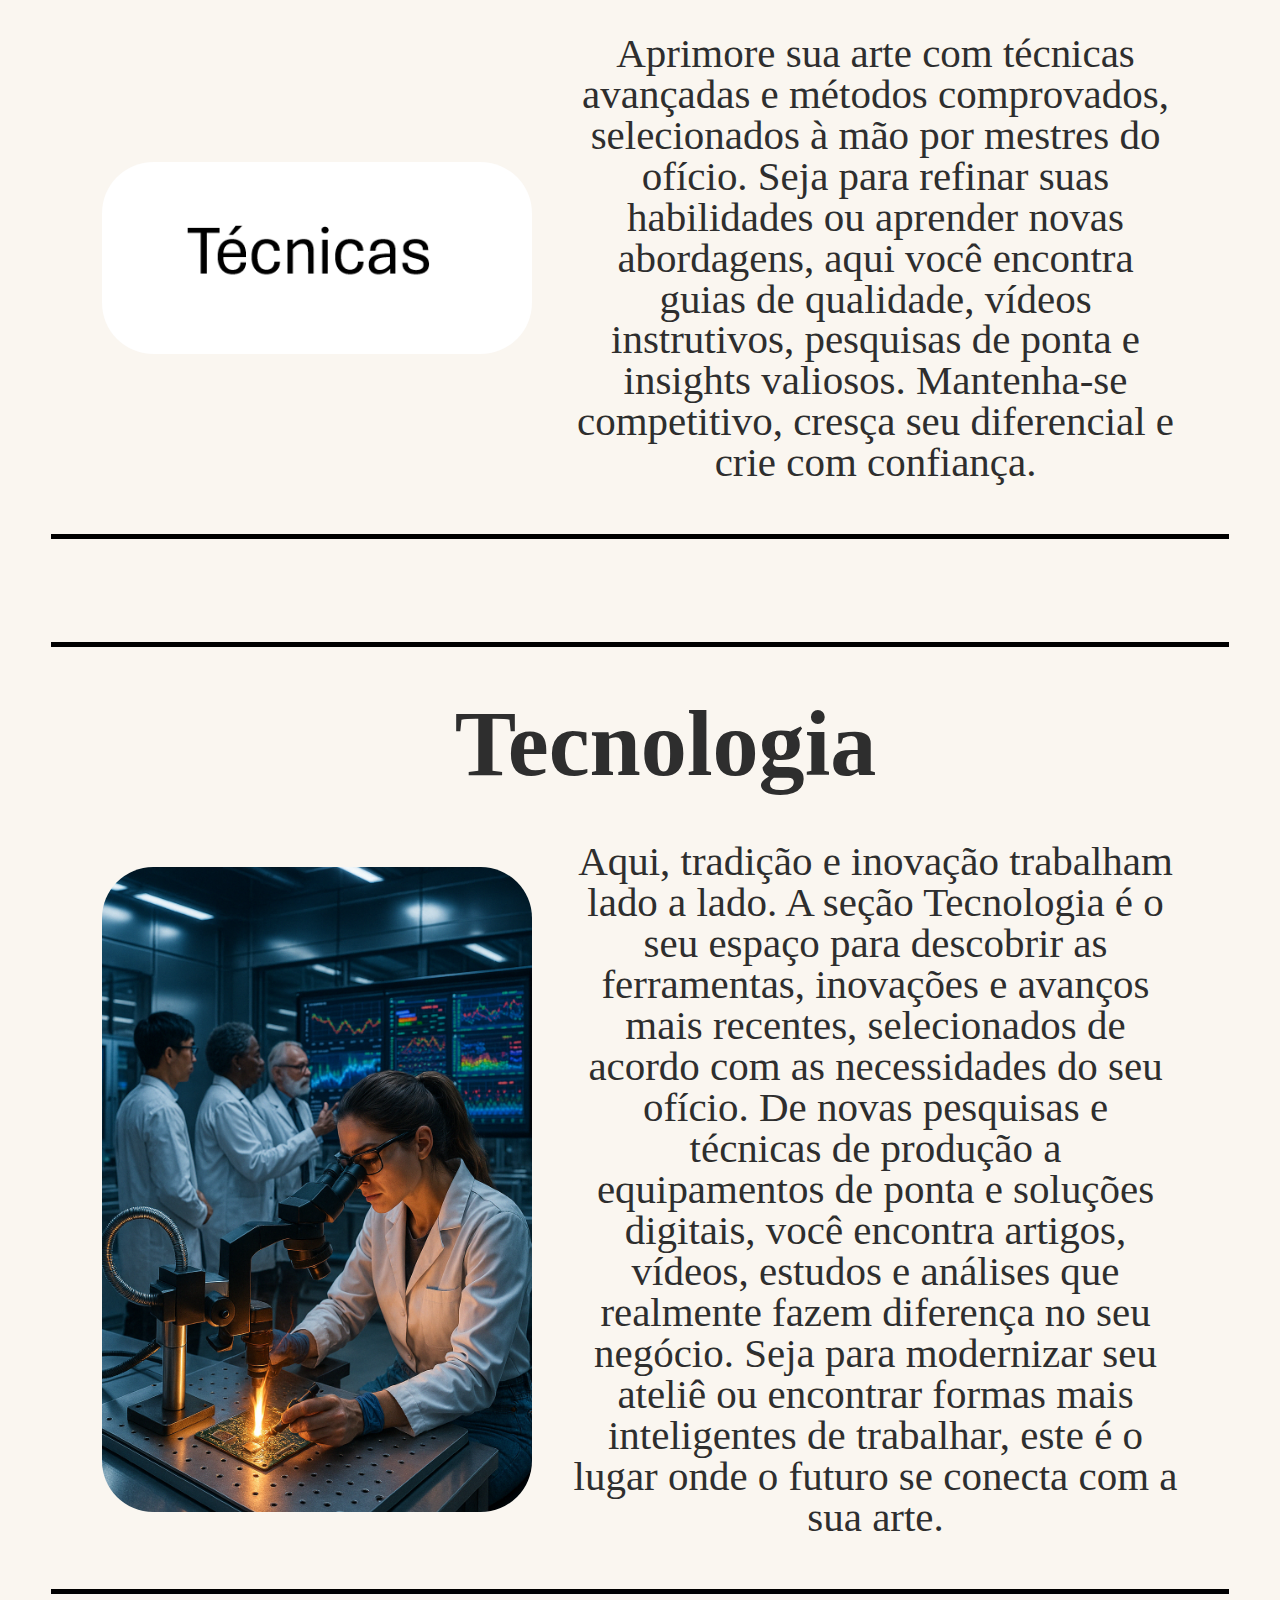
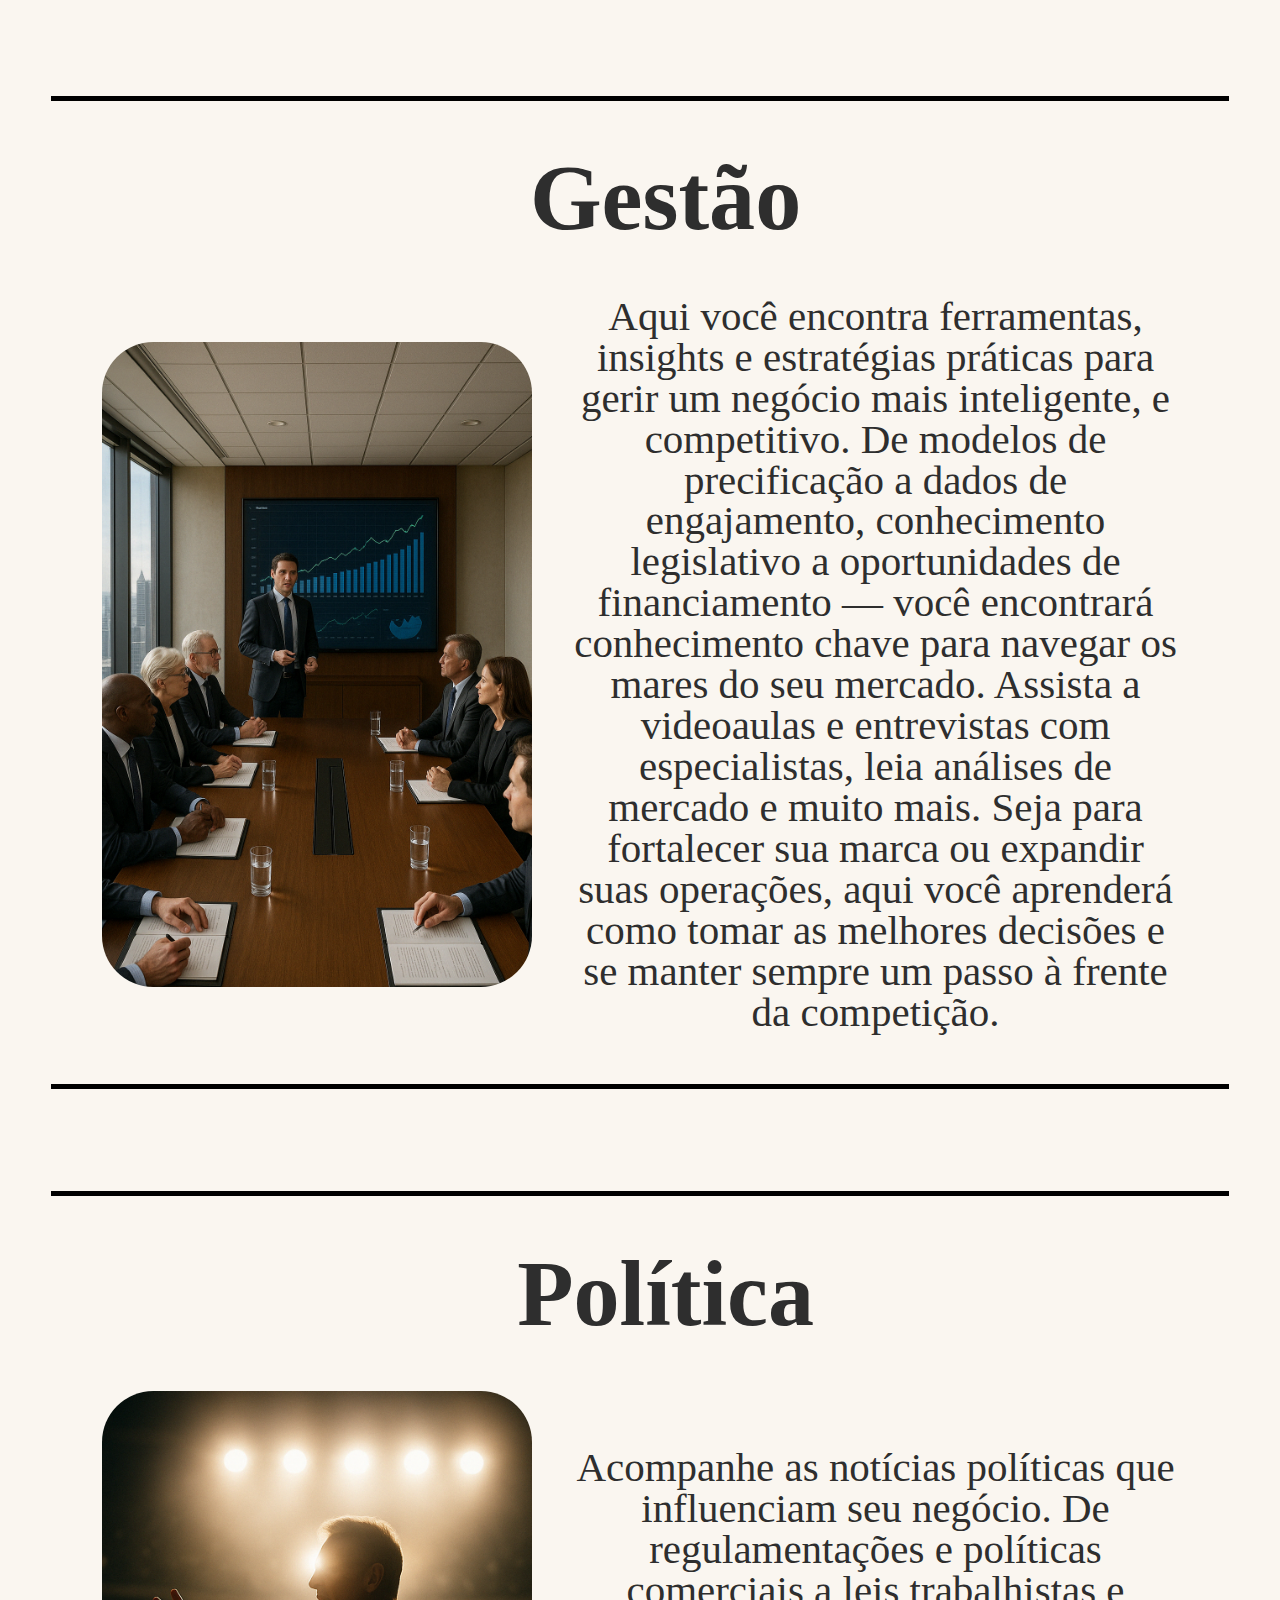
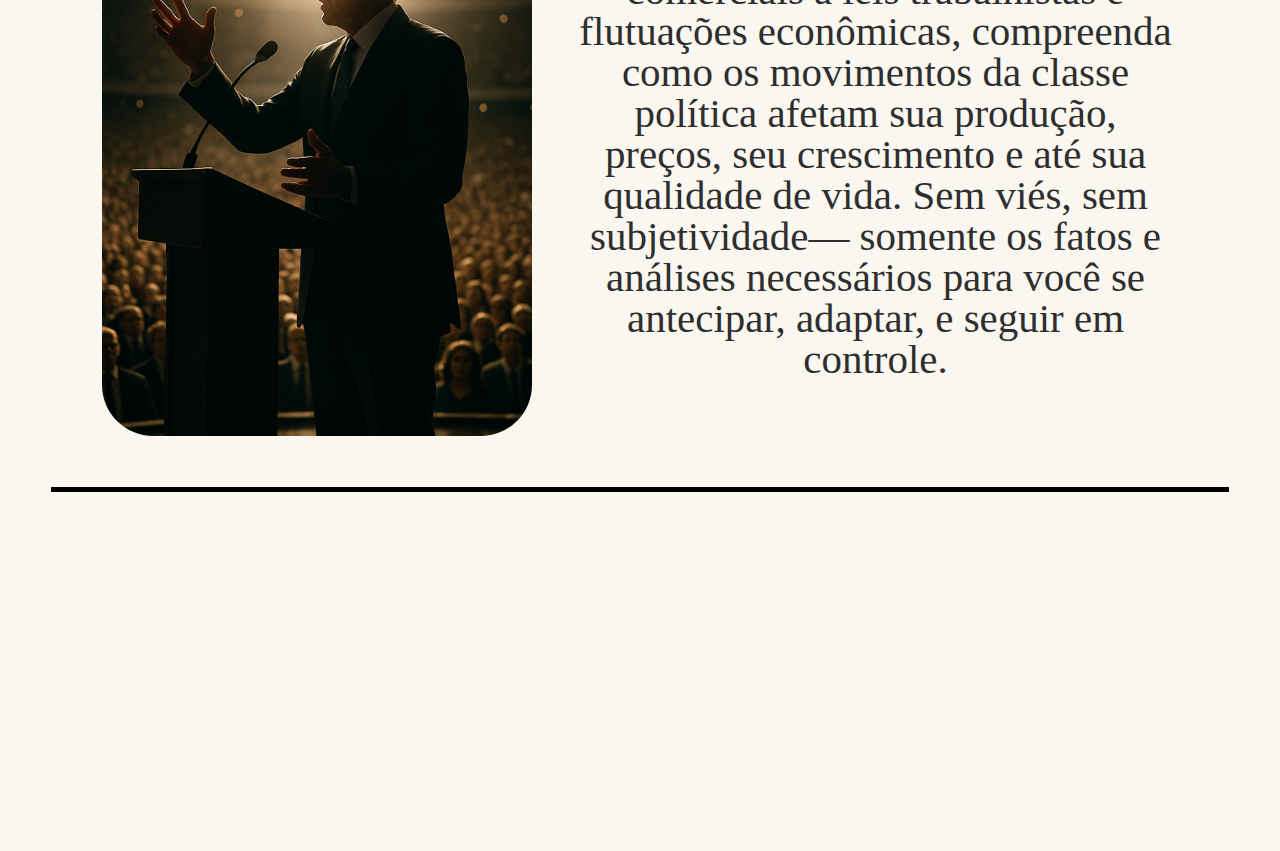
<file: novidades.html>
<!DOCTYPE html> 
<html lang="pt-BR">
<head>
    <meta charset="UTF-8">
    <meta name="viewport" content="width=device-width, initial-scale=1.0">
    <title>Novidades</title>
    <link rel="stylesheet" href="css/reset.css">
    <link rel="stylesheet" href="css/novidades.css">
</head>
<body>
    <header>
        <nav>
            <h1>Novidades</h1>
            <a href="filtro_novidades.html">
            <img src="img/filter.png" alt="Filtro">
            </a>
        </nav>
    </header>

    <main>
        <section class="evento-card">
                <h1 class="titulo-evento">Materiais</h1>
                <nav class="evento-cont">
                    <img src="img/Materiais.png" alt="Notícias Sobre Materiais" class="evento-thumbmat">
                    <p>
                        Descubra os materiais que elevam a qualidade do seu trabalho. Aqui você 
                        acessa informações confiáveis sobre o que já conhece e explora novas 
                        matérias-primas em alta no seu mercado. Para inovar com consciência, 
                        produzir melhor ou aproveitar novas oportunidades — este é o ponto de partida.
                    </p>
                </nav>
            </a>   
        </section>

        <section class="evento-card">
            <a href="técnicas.html">
                <h1 class="titulo-evento">Técnicas</h1>
                <nav class="evento-conteudo">
                    <img src="img/Técnicas.png" alt="Técnicas" class="evento-thumb">
                    <p>
                        Aprimore sua arte com técnicas avançadas e métodos comprovados, 
                        selecionados à mão por mestres do ofício. Seja para refinar suas 
                        habilidades ou aprender novas abordagens, aqui você encontra guias 
                        de qualidade, vídeos instrutivos, pesquisas de ponta e insights 
                        valiosos. Mantenha-se competitivo, cresça seu diferencial e 
                        crie com confiança.
                    </p>
                </nav>
            </a>   
        </section>

        <section class="evento-card">
                <h1 class="titulo-evento">Tecnologia</h1>
                <nav class="evento-conteudo">
                    <img src="img/Tecnologia.png" alt="Tecnologia" class="evento-thumb">
                    <p>
                        Aqui, tradição e inovação trabalham lado a lado. A seção Tecnologia 
                        é o seu espaço para descobrir as ferramentas, inovações e avanços mais 
                        recentes, selecionados de acordo com as necessidades do seu ofício. 
                        De novas pesquisas e técnicas de produção a equipamentos de ponta e 
                        soluções digitais, você encontra artigos, vídeos, estudos e análises
                        que realmente fazem diferença no seu negócio. Seja para modernizar seu 
                        ateliê ou encontrar formas mais inteligentes de trabalhar, este é o lugar 
                        onde o futuro se conecta com a sua arte.
                    </p>
                </nav>
            </a>   
        </section>

        <section class="evento-card">
                <h1 class="titulo-evento">Gestão</h1>
                <nav class="evento-conteudo">
                    <img src="img/Gestão.png" alt="Gestão" class="evento-thumb">
                    <p>
                        Aqui você encontra ferramentas, insights e estratégias práticas 
                        para gerir um negócio mais inteligente, e competitivo. De modelos
                        de precificação a dados de engajamento, conhecimento legislativo 
                        a oportunidades de financiamento — você encontrará conhecimento 
                        chave para navegar os mares do seu mercado. Assista a videoaulas 
                        e entrevistas com especialistas, leia análises de mercado e muito 
                        mais. Seja para fortalecer sua marca ou expandir suas operações, 
                        aqui você aprenderá como tomar as melhores decisões e se manter 
                        sempre um passo à frente da competição.
                    </p>
                </nav>
            </a>   
        </section>

        <section class="evento-card">
                <h1 class="titulo-evento">Política</h1>
                <nav class="evento-conteudo">
                    <img src="img/Política.png" alt="Política" class="evento-thumb">
                    <p>
                        Acompanhe as notícias políticas que influenciam seu negócio. 
                        De regulamentações e políticas comerciais a leis trabalhistas 
                        e flutuações econômicas, compreenda como os movimentos da classe 
                        política afetam sua produção, preços, seu crescimento e até sua 
                        qualidade de vida. Sem viés, sem subjetividade— somente os fatos 
                        e análises necessários para você se antecipar, adaptar, e seguir 
                        em controle.
                    </p>
                </nav>
            </a>   
        </section>
    </main>

    <footer>
        <nav class="baixo">
            <a href="index.html"><img src="img/casa.png" alt="tela inicial"></a>
            <a href="novidades.html"><img src="img/novidade.png" alt="novidades"></a>
            <a href="eventos.html"><img src="img/evento.png" alt="eventos"></a>
            <a href="perfil.html"><img src="img/perfil.png" alt="perfil"></a>
        </nav>

    </footer>
</body>
</html>
</file>
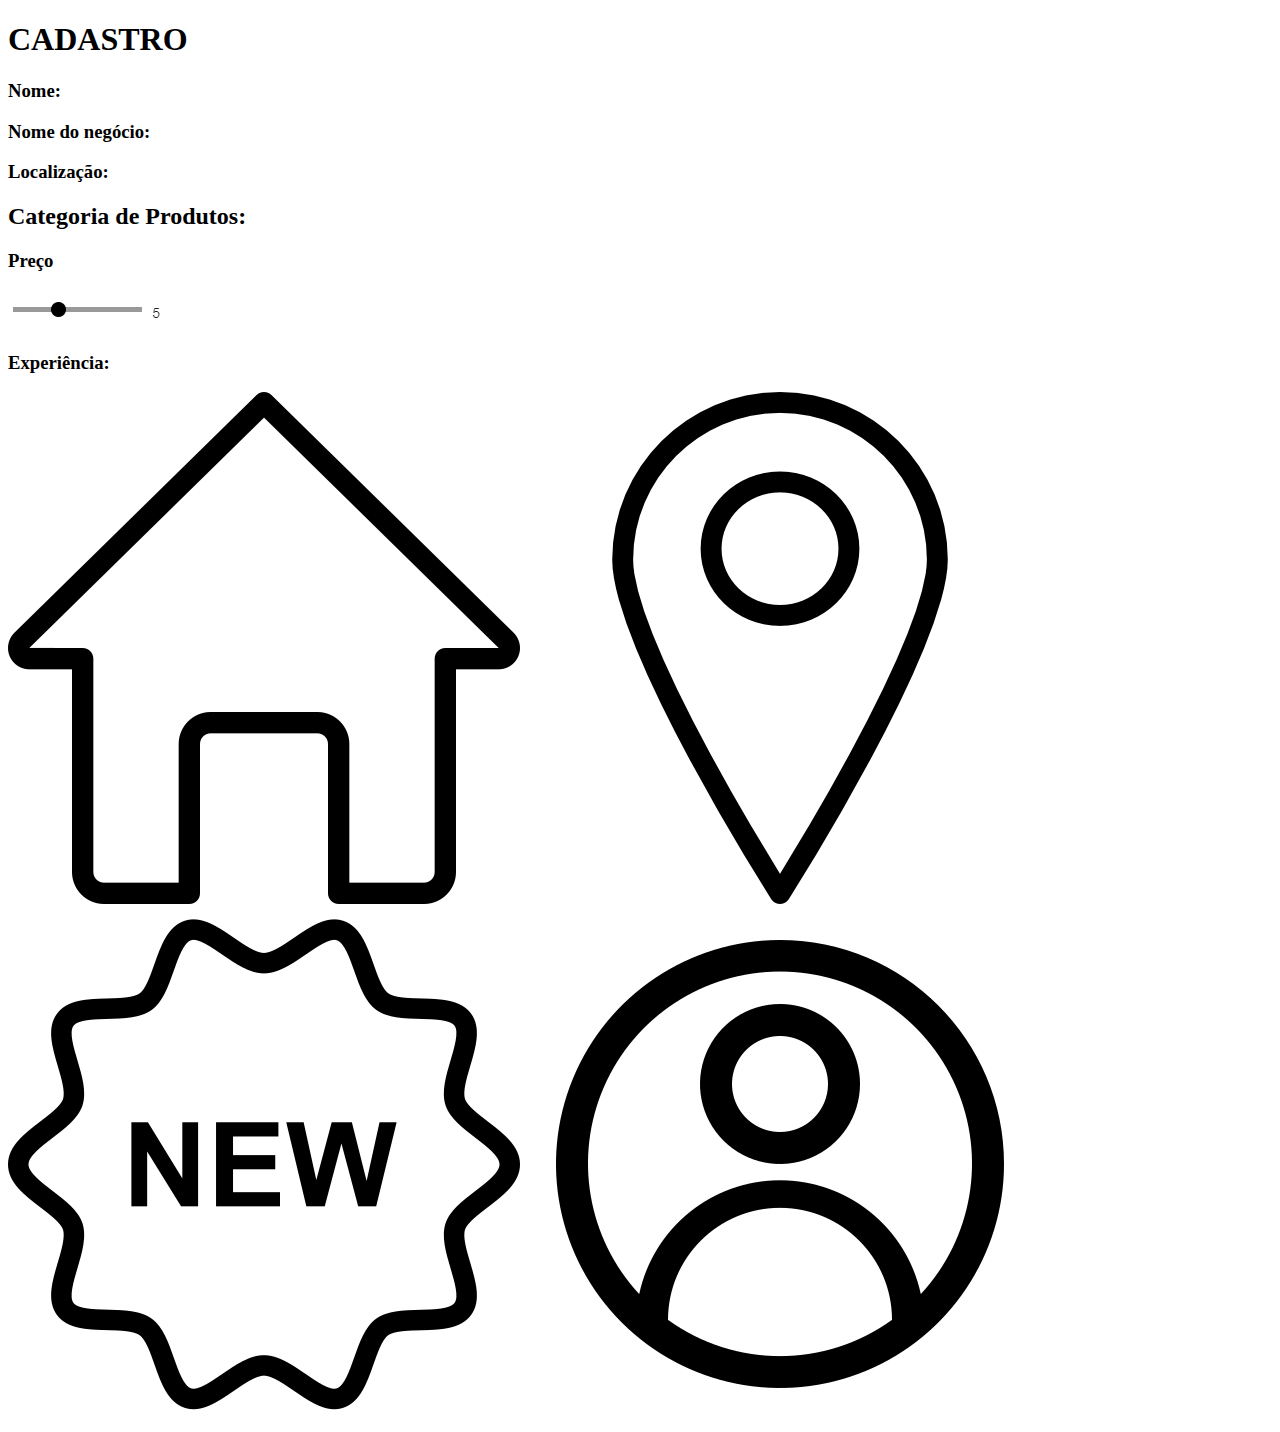
<file: perfil.html>
<!DOCTYPE html>
<html lang="en">
<head>
    <meta charset="UTF-8">
    <meta name="viewport" content="width=device-width, initial-scale=1.0">
    <title>Document</title>
</head>
<body>
    <header>
        <h1>CADASTRO</h1>
    </header>
    <main>
        <h3>Nome:</h3>
        <h3>Nome do negócio:</h3>
        <h3>Localização:</h3>
        <h2>Categoria de Produtos:</h2>
        <h3>Preço</h3>
        <img src="img/barra_de_preço.png" alt="Barra para selecionar o preço dos produtos">
        <h3>Experiência:</h3>
    </main>
    <footer>
        <nav>
            <a href="index.html"><img src="img/casa.png" alt="Botão home"></a>
            <a href="eventos.html"><img src="img/evento.png" alt="Botão de evento"></a>
            <a href="novidades.html"><img src="img/novidade.png" alt="Botão novidades"></a>
            <a href="perfil.html"><img src="img/perfil.png" alt="Botão de perfil"></a>
        </nav>
    </footer>
</body>
</html>
</file>
<file: css/index.css>
body{
    background-color: #FAF6F0;
}

.topo {
    position: fixed;
    background-color: #FAF6F0;
    width: 100vw;
    display: flex;
    flex-direction: row;
    align-items: center;
    justify-content: space-around;
    margin-top: 0rem;
    border-bottom: solid;
    padding: 1.2rem 0rem 1.2rem 0rem;
    font-size: 2.5rem;
    font-weight: bold;
}


div{
    padding-top: 7rem;
    height: 127vw;
    display:flex;
    flex-direction: column;
    justify-content: space-around;
    align-items: center;
}

.evento{
    display: flex;
    justify-content: center;

    align-items: center;
    font-size: 1.5rem;
    width: 100vw;
    text-align: center;
}

.data{
    font-size: 3rem;
    font-style: italic;
    text-decoration: underline; 
}

.calendario{
    display:flex;
    justify-content: center;
    align-items: center;
    height: 12rem;
    width: 12rem;
}






footer {
    display: flex;
    position: fixed;
    bottom: 0;
    flex-direction: row;
    justify-content: space-evenly;
    align-items: center;
    width: 100vw;
    border-top: 0.2rem solid black;
    height: 19vw;
    background-color: #fdf6ec;
}

.baixo{
    width: 100vw;
    display: flex;
    position: fixed;
    justify-content: space-around;
}

footer a img {
    width: 3.8rem;
    height: 3.8rem;
}
</file>
<file: css/cadastro.css>
* {
    box-sizing: border-box;
}

html {
    font-size: 5vw;
    font-weight: bold
}
  
body {
    margin: 0;
    background-color: #fdf6ec;
  }
  
header {
    position: fixed;
    top: 0;
    width: 100vw;
    height: 20vw;
    background-color: #FAF6F0;
    display: flex;
    align-items: center;
    justify-content: center;
    padding: 0 1rem;
    border-bottom: 0.1rem solid black;
    font-size: 7vw;
  }

.titulo {
    font-size: 1.8rem;
    font-weight: bold;
    color: #c6a15b;
    margin: 0;
    text-align: center;
  }
  
.icone-voltar {
    position: absolute;
    left: 1.5rem;
    top: 25%;
    width: 2rem;
    height: 2rem;
  }
  
.filtros {
    display: flex;
    flex-direction: column;
    align-items: center;
    margin-top: 22vw;
    padding: 1rem;
    padding-bottom: 22vw;
    gap: 1.5rem;
  }

.filtro-bloco-click {
    width: 100%;
    display:flex;
    flex-direction: column;
    align-items: center;
    background-color: #fff;
    border: 0.2rem solid #c6a15b;
    border-radius: 1rem;
    padding: 1rem;
    text-align: center;
}

.filtro-bloco {
    width: 100%;
    display:flex;
    flex-direction: row;
    justify-content: space-between;
    background-color: #fff;
    border: 0.2rem solid #c6a15b;
    border-radius: 1rem;
    padding: 1rem;
    text-align: center;
}

.botao{
    height: 20%;
    width: 20%;
}

.envio {
  font-size: 1.2rem;
  background-color: blue;
  border-radius: 1rem;
  padding: 1rem;
  width: 14rem;
  text-align: center;
  color: white;
  border-color: #c6a15b;
  border-width: 0.15rem;
}
  
.input{
    border-color: black;
    border-radius: 0.2rem;
    border-width: 0.15rem;
}

footer {
  display: flex;
  position: fixed;
  bottom: 0;
  flex-direction: row;
  justify-content: space-evenly;
  align-items: center;
  width: 100vw;
  border-top: 0.2rem solid black;
  height: 19vw;
  background-color: #fdf6ec;
}

.baixo{
  width: 100vw;
  display: flex;
  position: fixed;
  justify-content: space-around;
}

footer a img {
  width: 3.2rem;
  height: 3.2rem;
}
</file>
<file: css/calendario2.css>
body{
    background-color: #FAF6F0;
}

.topo {
    position: fixed;
    background-color: #FAF6F0;
    width: 100vw;
    display: flex;
    flex-direction: row;
    align-items: center;
    justify-content: space-around;
    margin-top: 0rem;
    border-bottom: solid;
    padding: 1.2rem 0rem 1.2rem 0rem;
    font-size: 2.5rem;
    font-weight: bold;
}


div{
    padding-top: 7rem;
    height: 127vw;
    display:flex;
    flex-direction: column;
    justify-content: space-around;
    align-items: center;
}

.evento{
    display: flex;
    justify-content: center;
    align-items: center;
    font-size: 1.5rem;
    width: 100vw;
    text-align: center;
}

.data{
    font-size: 3rem;
    font-style: italic;
    font-weight: bold;
    text-decoration: none; 
    margin: 0;
    padding: 0;
}

.calendario{
    display:flex;
    justify-content: center;
    align-items: center;
    height: 25rem;
    width: 28rem;
    margin-top: auto;
}

footer {
    display: flex;
    position: fixed;
    bottom: 0;
    flex-direction: row;
    justify-content: space-evenly;
    align-items: center;
    width: 100vw;
    border-top: 0.2rem solid black;
    height: 19vw;
    background-color: #FAF6F0;
}

.baixo{
    width: 100vw;
    display: flex;
    position: fixed;
    justify-content: space-around;
}

footer a img {
    width: 3.8rem;
    height: 3.8rem;
}
</file>
<file: css/eventos.css>
* {
  box-sizing: border-box;
  margin: 0;
  padding: 0;
}

body, html {
  height: 100%;
  width: 100%;
  margin: 0;
  background-color: #FAF6F0;
  color: #2E2E2E;
  font-size: 4vw;
}

a {
    color: #2E2E2E;
    text-decoration: none;
}

header {
    position: fixed;
    background-color: #FAF6F0;
    width: 100vw;
    display: flex;
    flex-direction: column;
    align-items: center;
    justify-content: center;
    border-bottom: 0.2rem solid black;
    padding: 1.2rem 0;
    color: #2E2E2E
}

header nav {
    display: flex;
    align-items: center;
    justify-content: center;
    width: 100%;
    position: relative;
}

header h1 {
    font-size: 3rem;
    font-weight: bold;
    text-align: center;
}

header nav a {
    position: absolute;
    right: 1rem;
}

header nav a img {
    width: 1.8rem;
    height: 1.8rem;
}

.pesquisa {
    display: flex;
    flex-direction: row;
    align-items: center;
    justify-content: center;
    margin-top: 6.5rem;
    border: 0.1rem solid black;
    border-radius: 2rem;
    padding: 0.5rem 2rem;
    background-color: white;
    margin-left: 4rem;
    margin-right: 4rem;
}

.pesquisa img {
    height: 2rem;
    width: 2rem;
    margin-right: 0.5rem;
}

.pesquisa h2 {
    font-size: 1.1rem;
}

.pesquisa input {
text-align: center
}

main {
    font-size: 1rem;
    display: flex;
    flex-direction: column;
    align-items: center;
    background: #FAF6F0;
    padding: 1.5rem 1rem 7rem;
    gap: 2rem;
}

.evento-card {
    width: 100%;
    border-top: 0.1rem solid black;
    border-bottom: 0.1rem solid black;
    padding: 1rem 0;
}


.evento-card:hover {
    background-color: #c6a15b;
}


.titulo-evento {
    font-size: 1.8rem;
    font-weight: bold;
    margin-bottom: 1rem;
    padding-left: 1rem;
}

.evento-conteudo {
    display: flex;
    flex-direction: row;
    align-items: flex-start;
    gap: 0.8rem;
    padding: 0 1rem;
}

.evento-thumb {
    width: 7rem;
    height: 7rem;
    object-fit: cover;
}

.evento-conteudo p {
    font-size: 1rem;
    color: #2E2E2E;
    max-width: 65%;
}


footer {
    display: flex;
    position: fixed;
    bottom: 0;
    flex-direction: row;
    justify-content: space-evenly;
    align-items: center;
    width: 100vw;
    border-top: 0.2rem solid black;
    height: 19vw;
    background-color: #FAF6F0;
  }
  
  .baixo{
    width: 100vw;
    display: flex;
    position: fixed;
    justify-content: space-around;
  }
  
  footer a img {
    width: 3.5rem;
    height: 3.5rem;
  }
</file>
<file: css/feira_da_arte_moderna.css>
html {
    font-size: 4vw;
}

body {
    background-color: #fdf6ec;
    color: #4b2e2e;
}

a {
    color: #4b2e2e;
    text-decoration: none;
}

header {
    position: fixed;
    top: 0;
    width: 100vw;
    background-color: #fdf6ec;
    display: flex;
    flex-direction: column;
    align-items: center;
    border-bottom: 0.2rem solid black;
    padding: 1.5rem 0;
}

header nav {
    width: 100%;
    display: flex;
    align-items: center;
    justify-content: center;
    position: relative;
}

header h1 {
    font-size: 2rem;
    font-weight: bold;
    margin: 0;
}

.voltar {
    position: absolute;
    left: 1rem;
}

.adicionar {
    position: absolute;
    right: 1rem;
}

header nav img {
    width: 1.8rem;
    height: 1.8rem;
}

main {
    margin-top: 5.5rem; 
    padding: 1.5rem 1rem 7rem;
    background-color: #fdf6ec;
    display: flex;
    flex-direction: column;
    gap: 2rem;
}

.evento-card {
    padding: 1rem 0;
    display: flex;
    flex-direction: column;
    gap: 1rem;
}

.evento-conteudo {
    display: flex;
    flex-direction: row;
    align-items: flex-start;
    gap: 0.8rem;
}

.evento-thumb {
    width: 7rem;
    height: 7rem;
    object-fit: cover;
    border-radius: 0.5rem;
}

.info {
    font-size: 0.9rem;
    color: #4b2e2e;
}

.descricao {
    font-size: 1rem;
    padding: 0 0.3rem;
    text-align: justify;
}

footer {
    display: flex;
    position: fixed;
    bottom: 0;
    flex-direction: row;
    justify-content: space-evenly;
    align-items: center;
    width: 100vw;
    border-top: 0.2rem solid black;
    height: 19vw;
    background-color: #fdf6ec;
  }
  
  .baixo{
    width: 100vw;
    display: flex;
    position: fixed;
    justify-content: space-around;
  }
  
  footer a img {
    width: 4rem;
    height: 4rem;
  }
</file>
<file: css/feira_de_artigos_religiosos.css>
html {
    font-size: 4vw;
}

body {
    background-color: #fdf6ec;
    color: #4b2e2e;
}

a {
    color: #4b2e2e;
    text-decoration: none;
}

header {
    position: fixed;
    top: 0;
    width: 100vw;
    background-color: #fdf6ec;
    display: flex;
    flex-direction: column;
    align-items: center;
    border-bottom: 0.2rem solid black;
    padding: 1.5rem 0;
}

header nav {
    width: 100%;
    display: flex;
    align-items: center;
    justify-content: center;
    position: relative;
}

header h1 {
    font-size: 2rem;
    font-weight: bold;
    margin: 0;
}

.voltar {
    position: absolute;
    left: 1rem;
}

.adicionar {
    position: absolute;
    right: 1rem;
}

header nav img {
    width: 1.8rem;
    height: 1.8rem;
}

main {
    margin-top: 5.5rem; 
    padding: 1.5rem 1rem 7rem;
    background-color: #fdf6ec;
    display: flex;
    flex-direction: column;
    gap: 2rem;
}

.evento-card {
    padding: 1rem 0;
    display: flex;
    flex-direction: column;
    gap: 1rem;
}

.evento-conteudo {
    display: flex;
    flex-direction: row;
    align-items: flex-start;
    gap: 0.8rem;
}

.evento-thumb {
    width: 7rem;
    height: 7rem;
    object-fit: cover;
    border-radius: 0.5rem;
}

.info {
    font-size: 0.9rem;
    color: #4b2e2e;
}

.descricao {
    font-size: 1rem;
    padding: 0 0.3rem;
    text-align: justify;
}

footer {
    display: flex;
    position: fixed;
    bottom: 0;
    flex-direction: row;
    justify-content: space-evenly;
    align-items: center;
    width: 100vw;
    border-top: 0.2rem solid black;
    height: 19vw;
    background-color: #fdf6ec;
  }
  
  .baixo{
    width: 100vw;
    display: flex;
    position: fixed;
    justify-content: space-around;
  }
  
  footer a img {
    width: 4rem;
    height: 4rem;
  }
</file>
<file: css/filtro_técnicas.css>
* {
  box-sizing: border-box;
  margin: 0;
  padding: 0;
}

body, html {
  height: 100%;
  width: 100%;
  margin: 0;
  background-color: #FAF6F0;
  font-size: 5vw;
  font-weight: bold;
}
  
header {
  position: fixed;
  top: 0;
  width: 100vw;
  height: 20vw;
  background-color: #FAF6F0;
  display: flex;
  align-items: center;
  justify-content: center;
  padding: 0 1rem;
  border-bottom: 0.2rem solid black;
  font-size: 6vw;
}

.titulo {
  font-size: 1.8rem;
  font-weight: bold;
  color: #2E2E2E;
  margin: 0;
  text-align: center;
}
  
.icone-voltar {
  position: absolute;
  left: 0.5rem;
  top: 25%;
  width: 2rem;
  height: 2rem;
}
  
.filtros {
  display: flex;
  flex-direction: column;
  align-items: center;
  margin-top: 22vw;
  padding: 1rem;
  gap: 1.5rem;
}

.filtro-bloco {
  width: 100%;
  display:flex;
  flex-direction: row;
  justify-content: space-between;
  background-color: #FAF6F0;
  border: 0.2rem solid #c6a15b;
  border-radius: 1rem;
  padding: 1rem;
  text-align: center;
}

h3 {
  display: flex;
  justify-content: flex-start;
}


  
.titulo-filtro {
  font-size: 1.2rem;
  font-weight: bold;
  color: #2E2E2E;
  margin-bottom: 0.5rem;
}

 
footer {
  display: flex;
  position: fixed;
  bottom: 0;
  flex-direction: row;
  justify-content: space-evenly;
  align-items: center;
  width: 100vw;
  border-top: 0.2rem solid black;
  height: 19vw;
  background-color: #FAF6F0;
}
  
.baixo{
  width: 100vw;
  display: flex;
  position: fixed;
  justify-content: space-around;
}

footer a img {
  width: 3.2rem;
  height: 3.2rem;
}
</file>
<file: css/novidades.css>
* {
  box-sizing: border-box;
  margin: 0;
  padding: 0;
}

body, html {
  height: 100%;
  width: 100%;
  margin: 0;
  background-color: #FAF6F0;
  color: #2E2E2E;
  font-size: 4vw;
}

a {
    color: #2E2E2E;
    text-decoration: none;
}

header {
    position: fixed;
    background-color: #FAF6F0;
    width: 100vw;
    display: flex;
    flex-direction: column;
    align-items: center;
    justify-content: center;
    border-bottom: 0.2rem solid black;
    padding: 1.2rem 0;
    color: #2E2E2E
}

header nav {
    display: flex;
    align-items: center;
    justify-content: center;
    width: 100%;
    position: relative;
}

header h1 {
    font-size: 3rem;
    font-weight: bold;
    text-align: center;
}

header nav a {
    position: absolute;
    right: 1rem;
}

header nav a img {
    width: 1.8rem;
    height: 1.8rem;
}

main {
    font-size: 1rem;
    display: flex;
    flex-direction: column;
    align-items: center;
    background: #FAF6F0;
    padding: 1.5rem 1rem 7rem;
    gap: 2rem;
    padding-top: 5rem;
}

.evento-card {
    width: 100%;
    border-top: 0.1rem solid black;
    border-bottom: 0.1rem solid black;
    padding: 1rem 0;
}


.titulo-evento {
    font-size: 1.8rem;
    font-weight: bold;
    margin-bottom: 1rem;
    padding-left: 1rem;
    text-align: center;
}

.evento-conteudo {
    display: flex;
    flex-direction: row;
    align-items: center;
    gap: 0.8rem;
    padding: 0 1rem;
    width: 100%;
}

.evento-cont {
    display: flex;
    flex-direction: column;
    align-items: center;
    gap: 0.8rem;
    padding: 0 1rem;
    width: 100%;
}
.evento-thumb {
    width: 40%;
    height: 40%;
    border-radius: 1rem;
}

.evento-thumbmat {
    width: 80%;
    height: 80%;
    border-radius: 1rem;
}

.evento-conteudo p {
    font-size: 0.8rem;
    color: #2E2E2E;
    width: 100%;
    text-align: center;
}

.evento-cont p {
    font-size: 0.8rem;
    color: #2E2E2E;
    width: 100%;
    text-align: center;
}

footer {
    display: flex;
    position: fixed;
    bottom: 0;
    flex-direction: row;
    justify-content: space-evenly;
    align-items: center;
    width: 100vw;
    border-top: 0.2rem solid black;
    height: 19vw;
    background-color: #FAF6F0;
  }
  
  .baixo{
    width: 100vw;
    display: flex;
    position: fixed;
    justify-content: space-around;
  }
  
  footer a img {
    width: 3.5rem;
    height: 3.5rem;
  }
</file>
